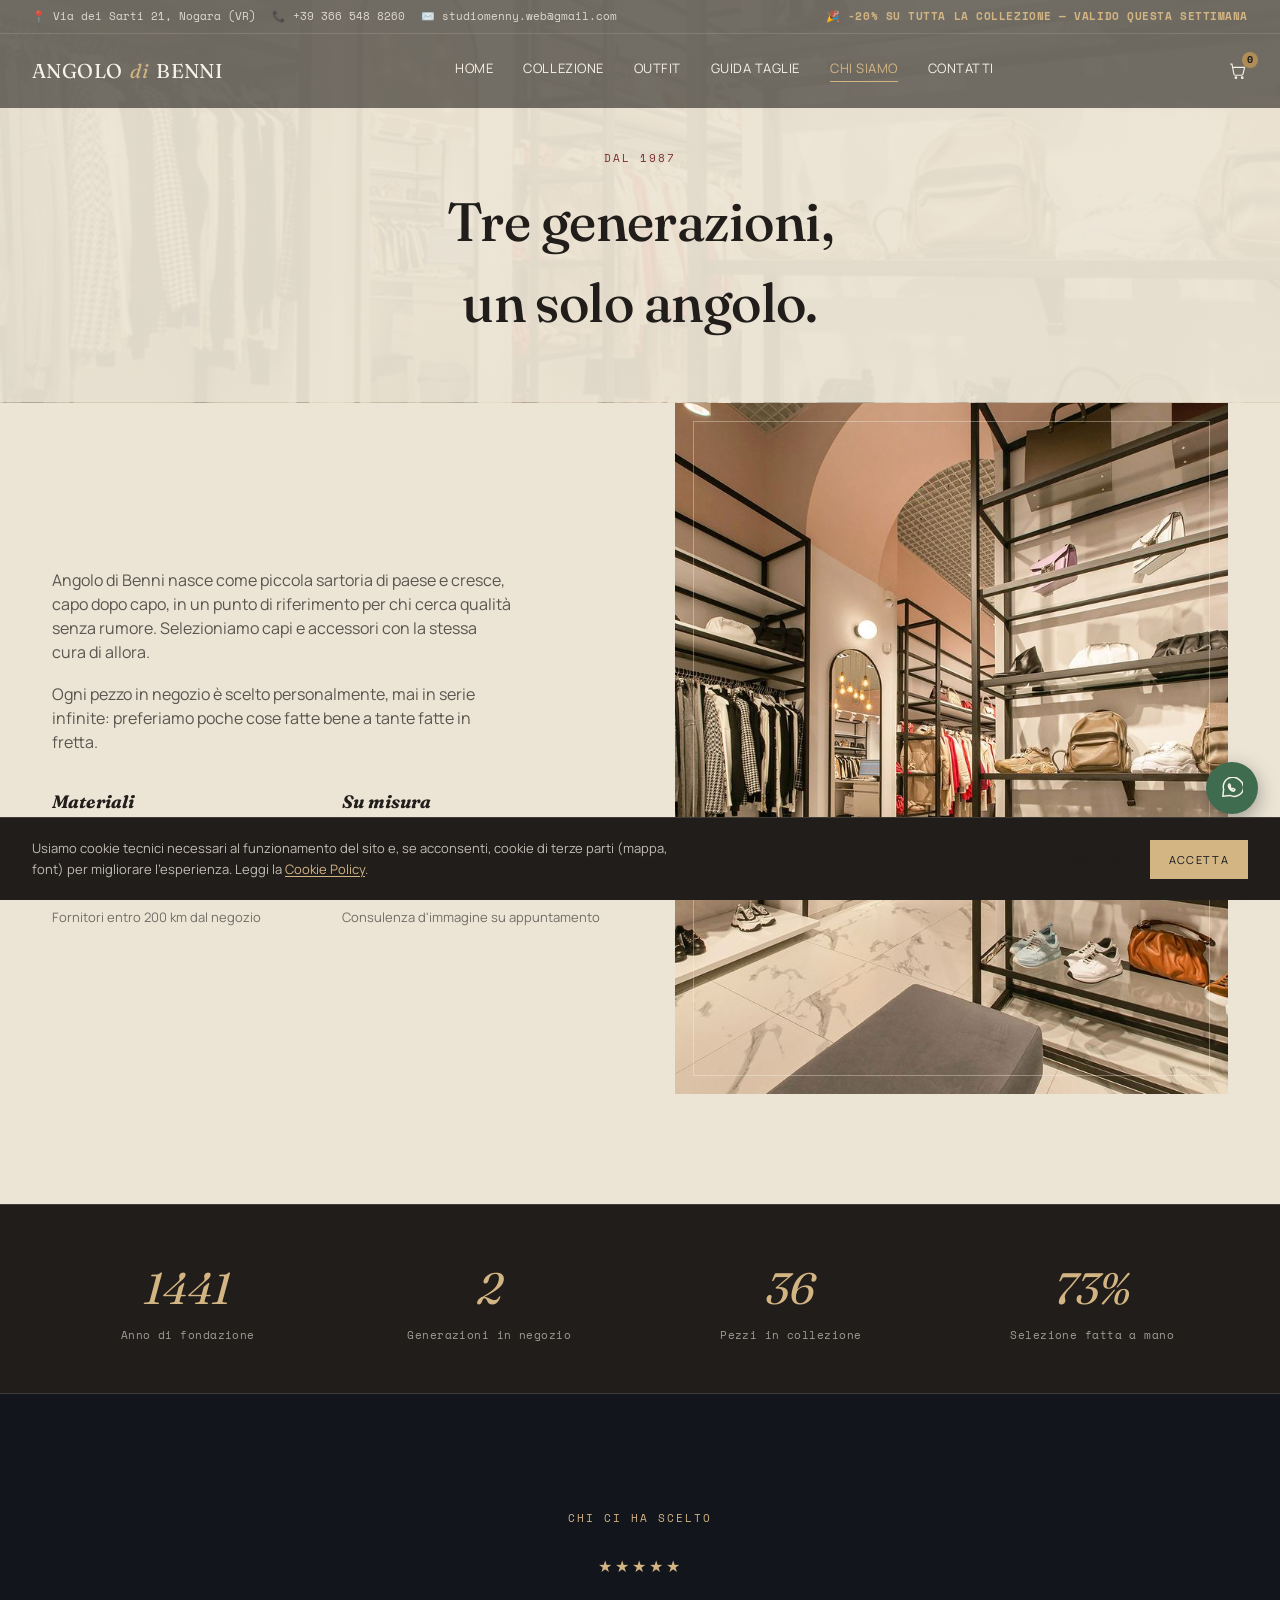
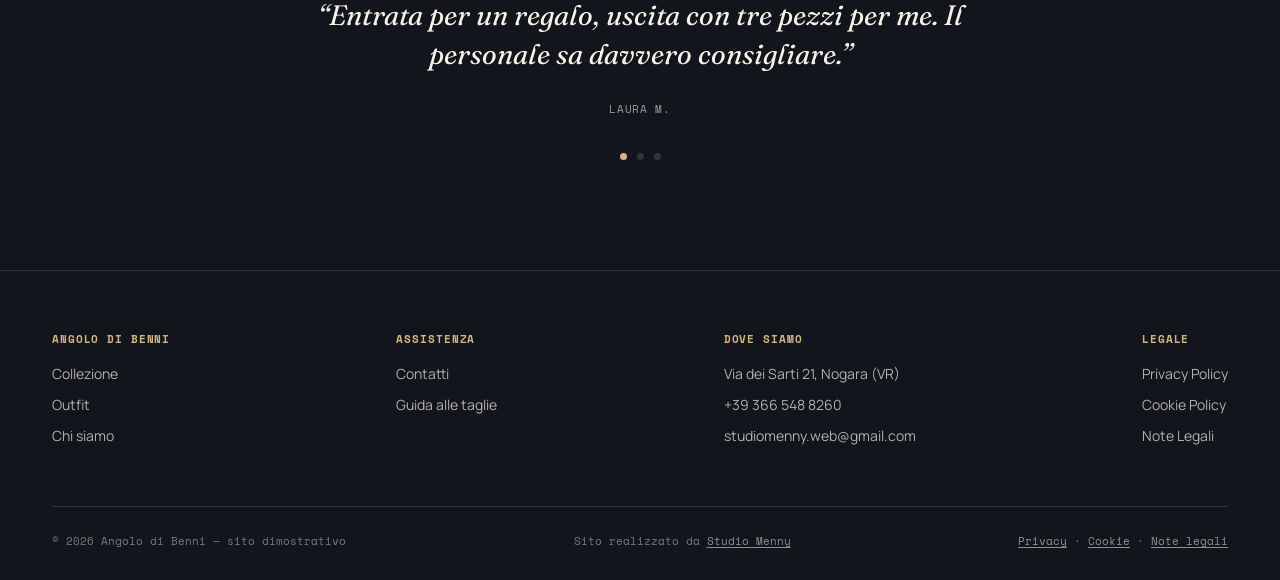
<file: chi-siamo.html>
<!DOCTYPE html>
<html lang="it">
<head>
<meta charset="UTF-8">
<meta name="viewport" content="width=device-width, initial-scale=1.0">
<title>Chi Siamo — Angolo di Benni</title>
<meta name="description" content="La storia di Angolo di Benni: tre generazioni di boutique a Nogara (VR). Materiali, valori e le recensioni di chi ci ha scelto.">
<link rel="icon" type="image/svg+xml" href="data:image/svg+xml,%3Csvg xmlns='http://www.w3.org/2000/svg' viewBox='0 0 100 100'%3E%3Ccircle cx='50' cy='50' r='50' fill='%2312151c'/%3E%3Ctext x='50' y='69' font-family='Georgia, serif' font-size='60' font-style='italic' fill='%23d3b483' text-anchor='middle'%3EB%3C/text%3E%3C/svg%3E">
<meta property="og:type" content="website">
<meta property="og:site_name" content="Angolo di Benni">
<meta property="og:title" content="Chi Siamo — Angolo di Benni">
<meta property="og:description" content="La storia di Angolo di Benni: tre generazioni di boutique a Nogara (VR). Materiali, valori e le recensioni di chi ci ha scelto.">
<meta property="og:image" content="https://studiomenny.github.io/ANGOLO-DI-BENNI/images/vestito_bordeaux_.jpg">
<meta property="og:url" content="https://studiomenny.github.io/ANGOLO-DI-BENNI/chi-siamo.html">
<meta name="twitter:card" content="summary_large_image">
<meta name="twitter:title" content="Chi Siamo — Angolo di Benni">
<meta name="twitter:description" content="La storia di Angolo di Benni: tre generazioni di boutique a Nogara (VR). Materiali, valori e le recensioni di chi ci ha scelto.">
<meta name="twitter:image" content="https://studiomenny.github.io/ANGOLO-DI-BENNI/images/vestito_bordeaux_.jpg">
<link rel="preconnect" href="https://fonts.googleapis.com">
<link href="https://fonts.googleapis.com/css2?family=Fraunces:ital,opsz,wght@0,9..144,300;0,9..144,500;0,9..144,600;1,9..144,400&family=Manrope:wght@400;500;600;700&family=Space+Mono:wght@400;700&display=swap" rel="stylesheet">
<link rel="stylesheet" href="style.css">
</head>
<body>
<header id="siteHeader">
  <div class="topbar">
    <div class="topbar-contacts">
      <span>📍 Via dei Sarti 21, Nogara (VR)</span>
      <a href="tel:+393665488260">📞 +39 366 548 8260</a>
      <a href="mailto:studiomenny.web@gmail.com">✉️ studiomenny.web@gmail.com</a>
    </div>
    <div class="topbar-promo" id="topbarPromo"></div>
  </div>
  <div class="header-main">
    <a href="index.html" class="logo">ANGOLO <em>di</em> BENNI</a>
    <nav class="main-nav">
      <a href="index.html">Home</a>
      <a href="collezione.html">Collezione</a>
      <a href="outfit.html">Outfit</a>
      <a href="collezione.html#taglie">Guida taglie</a>
      <a href="chi-siamo.html">Chi Siamo</a>
      <a href="contatti.html">Contatti</a>
    </nav>
    <div class="header-actions">
      <button class="icon-btn" id="cartOpen" aria-label="Apri la tua richiesta">
        <svg viewBox="0 0 24 24"><path d="M3 4h2l2.4 12.4a2 2 0 0 0 2 1.6h7.6a2 2 0 0 0 2-1.6L21 8H6"/><circle cx="10" cy="21" r="1"/><circle cx="18" cy="21" r="1"/></svg>
        <span class="cart-count" id="cartCount">0</span>
      </button>
      <button class="burger" id="burgerBtn" aria-label="Apri menu"><span></span><span></span><span></span></button>
    </div>
  </div>
</header>

<div class="mobile-nav" id="mobileNav">
  <div class="mobile-close" id="mobileClose">&times;</div>
  <a href="index.html">Home</a>
  <a href="collezione.html">Collezione</a>
  <a href="outfit.html">Outfit</a>
  <a href="collezione.html#taglie">Guida taglie</a>
  <a href="chi-siamo.html">Chi Siamo</a>
  <a href="contatti.html">Contatti</a>
</div>

<div class="page-head light ph-storia">
  <div class="wrap">
    <span class="eyebrow">Dal 1987</span>
    <h1>Tre generazioni,<br>un solo angolo.</h1>
  </div>
</div>

<section class="light" style="padding-top:0;">
  <div class="wrap story">
    <div class="reveal">
      <p>Angolo di Benni nasce come piccola sartoria di paese e cresce, capo dopo capo, in un punto di riferimento per chi cerca qualità senza rumore. Selezioniamo capi e accessori con la stessa cura di allora.</p>
      <p>Ogni pezzo in negozio è scelto personalmente, mai in serie infinite: preferiamo poche cose fatte bene a tante fatte in fretta.</p>
      <div class="values">
        <div class="value"><b>Materiali</b><span>Pelle, lana e tessuti selezionati</span></div>
        <div class="value"><b>Su misura</b><span>Ritocchi e aggiustamenti inclusi</span></div>
        <div class="value"><b>Filiera corta</b><span>Fornitori entro 200 km dal negozio</span></div>
        <div class="value"><b>Servizio</b><span>Consulenza d'immagine su appuntamento</span></div>
      </div>
    </div>
    <div class="story-visual reveal"><img src="images/Fashionista.jpg" alt="L'interno del negozio Angolo di Benni"></div>
  </div>
</section>

<div class="stats-strip">
  <div class="wrap">
    <div class="stat-item reveal"><span class="stat-num" data-count="1987" data-format="year">0</span><span class="stat-label">Anno di fondazione</span></div>
    <div class="stat-item reveal"><span class="stat-num" data-count="3">0</span><span class="stat-label">Generazioni in negozio</span></div>
    <div class="stat-item reveal"><span class="stat-num" data-count="49">0</span><span class="stat-label">Pezzi in collezione</span></div>
    <div class="stat-item reveal"><span class="stat-num" data-count="100" data-suffix="%">0</span><span class="stat-label">Selezione fatta a mano</span></div>
  </div>
</div>

<section>
  <div class="wrap reviews reveal">
    <span class="eyebrow">Chi ci ha scelto</span>
    <div id="reviewSlides" style="margin-top:26px;"></div>
    <div class="review-dots" id="reviewDots"></div>
  </div>
</section>
<footer>
  <div class="wrap">
    <div class="foot-top">
      <div class="foot-col">
        <h4>Angolo di Benni</h4>
        <a href="collezione.html">Collezione</a>
        <a href="outfit.html">Outfit</a>
        <a href="chi-siamo.html">Chi siamo</a>
      </div>
      <div class="foot-col">
        <h4>Assistenza</h4>
        <a href="contatti.html">Contatti</a>
        <a href="collezione.html#taglie">Guida alle taglie</a>
      </div>
      <div class="foot-col">
        <h4>Dove siamo</h4>
        <span>Via dei Sarti 21, Nogara (VR)</span>
        <span>+39 366 548 8260</span>
        <span>studiomenny.web@gmail.com</span>
      </div>
      <div class="foot-col">
        <h4>Legale</h4>
        <a href="privacy.html">Privacy Policy</a>
        <a href="cookie.html">Cookie Policy</a>
        <a href="note-legali.html">Note Legali</a>
      </div>
    </div>
    <div class="foot-bottom">
      <span>&copy; 2026 Angolo di Benni — sito dimostrativo</span>
      <span class="made-by">Sito realizzato da <a href="https://www.studiomenny.it/" target="_blank" rel="noopener">Studio Menny</a></span>
      <span class="foot-legal-links"><a href="privacy.html">Privacy</a> &middot; <a href="cookie.html">Cookie</a> &middot; <a href="note-legali.html">Note legali</a></span>
    </div>
  </div>
</footer>
<div class="float-contact">
  <button class="float-btn top-btn" id="backToTop" aria-label="Torna su">
    <span class="float-tip">Torna su</span>
    <svg viewBox="0 0 24 24"><path d="M12 19V5"/><path d="M5 12l7-7 7 7"/></svg>
  </button>
  <a class="float-btn wa" id="waFloat" href="#" target="_blank" rel="noopener" aria-label="WhatsApp">
    <span class="float-tip">Scrivici su WhatsApp</span>
    <svg viewBox="0 0 24 24"><path d="M20.5 3.5a10.4 10.4 0 0 0-17.6 10L2 21l7.7-.9a10.4 10.4 0 0 0 15-9.3 10.3 10.3 0 0 0-4.2-7.3z"/><path d="M8 9.5c.3 3 3 5.7 6 6l1.2-1.5c.2-.2.1-.5-.1-.6l-2-1c-.2-.1-.4 0-.5.2l-.4.6c-1.1-.6-2-1.5-2.6-2.6l.6-.4c.2-.1.3-.3.2-.5l-1-2c-.1-.2-.4-.3-.6-.1z"/></svg>
  </a>
  <a class="float-btn call" href="tel:+393665488260" aria-label="Chiama">
    <span class="float-tip">Chiama il negozio</span>
    <svg viewBox="0 0 24 24"><path d="M22 16.9v3a2 2 0 0 1-2.2 2 19.8 19.8 0 0 1-8.6-3 19.5 19.5 0 0 1-6-6 19.8 19.8 0 0 1-3-8.7A2 2 0 0 1 4.1 2h3a2 2 0 0 1 2 1.7c.1 1 .3 2 .6 2.9a2 2 0 0 1-.5 2.1L8 9.9a16 16 0 0 0 6 6l1.2-1.2a2 2 0 0 1 2.1-.5c.9.3 1.9.5 2.9.6a2 2 0 0 1 1.8 2.1z"/></svg>
  </a>
</div>
<div class="overlay" id="overlay"></div>
<aside class="cart-drawer" id="cartDrawer">
  <div class="cart-head">
    <h3>La tua richiesta</h3>
    <button id="cartClose" style="font-family:var(--display); font-size:24px;">&times;</button>
  </div>
  <div class="cart-note">
    Qui non si compra online: raccogli i pezzi che ti interessano con la taglia, poi invia la richiesta via email o WhatsApp. Ti risponderemo dicendoti se sono disponibili e quando puoi passare in negozio per vederli, provarli e pagarli.
  </div>
  <div class="cart-items" id="cartItems"><p class="cart-empty">Non hai ancora scelto nessun pezzo.</p></div>
  <div class="field" style="margin-top:20px;"><label>Il tuo nome</label><input type="text" id="rName"></div>
  <div class="send-row">
    <a class="btn btn-wa" id="sendWa" href="#">Invia richiesta su WhatsApp</a>
    <a class="btn btn-ghost-dark" id="sendMail" href="#">Invia richiesta via email</a>
  </div>
</aside>
<div class="toast" id="toast"></div>
<div class="cookie-banner" id="cookieBanner">
  <div class="cookie-text">
    Usiamo cookie tecnici necessari al funzionamento del sito e, se acconsenti, cookie di terze parti (mappa, font) per migliorare l'esperienza. Leggi la <a href="cookie.html">Cookie Policy</a>.
  </div>
  <div class="cookie-actions">
    <button class="btn btn-ghost-dark btn-sm" id="cookieDecline">Rifiuta</button>
    <button class="btn btn-solid btn-sm" id="cookieAccept">Accetta</button>
  </div>
</div>
<script src="script.js"></script>
</body>
</html>
</file>
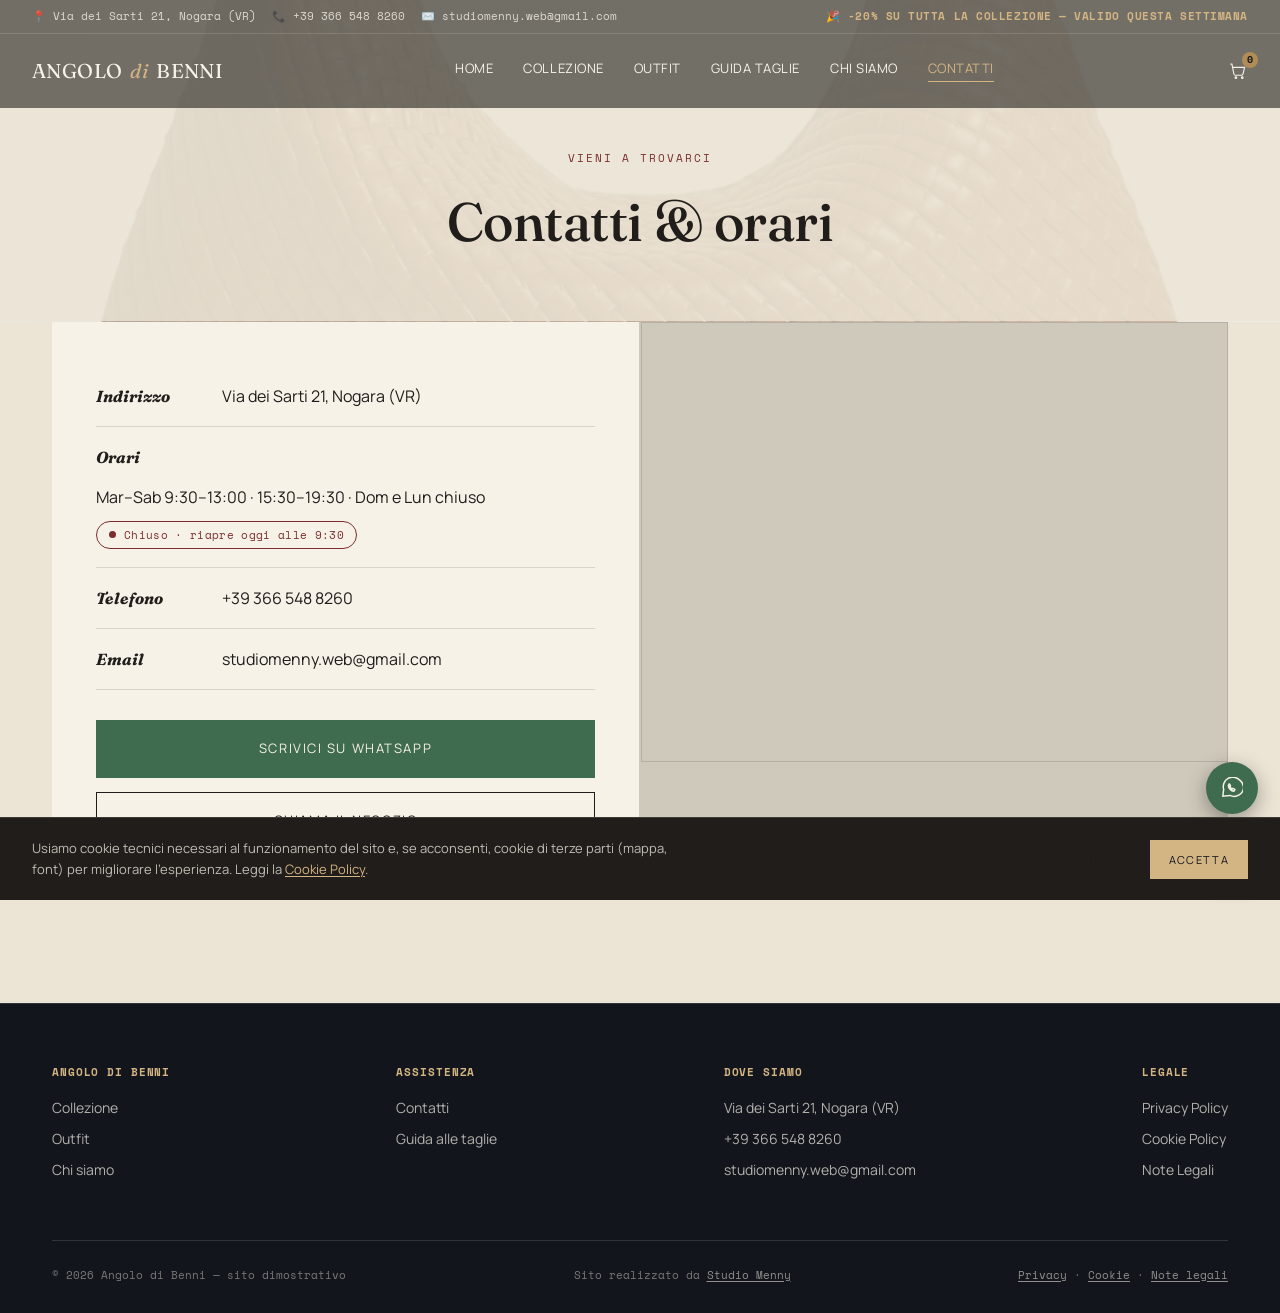
<file: contatti.html>
<!DOCTYPE html>
<html lang="it">
<head>
<meta charset="UTF-8">
<meta name="viewport" content="width=device-width, initial-scale=1.0">
<title>Contatti — Angolo di Benni</title>
<meta name="description" content="Contatti, orari e indirizzo di Angolo di Benni: Via dei Sarti 21, Nogara (VR). Scrivici su WhatsApp o chiama il negozio.">
<link rel="icon" type="image/svg+xml" href="data:image/svg+xml,%3Csvg xmlns='http://www.w3.org/2000/svg' viewBox='0 0 100 100'%3E%3Ccircle cx='50' cy='50' r='50' fill='%2312151c'/%3E%3Ctext x='50' y='69' font-family='Georgia, serif' font-size='60' font-style='italic' fill='%23d3b483' text-anchor='middle'%3EB%3C/text%3E%3C/svg%3E">
<meta property="og:type" content="website">
<meta property="og:site_name" content="Angolo di Benni">
<meta property="og:title" content="Contatti — Angolo di Benni">
<meta property="og:description" content="Contatti, orari e indirizzo di Angolo di Benni: Via dei Sarti 21, Nogara (VR). Scrivici su WhatsApp o chiama il negozio.">
<meta property="og:image" content="https://studiomenny.github.io/ANGOLO-DI-BENNI/images/vestito_bordeaux_.jpg">
<meta property="og:url" content="https://studiomenny.github.io/ANGOLO-DI-BENNI/contatti.html">
<meta name="twitter:card" content="summary_large_image">
<meta name="twitter:title" content="Contatti — Angolo di Benni">
<meta name="twitter:description" content="Contatti, orari e indirizzo di Angolo di Benni: Via dei Sarti 21, Nogara (VR). Scrivici su WhatsApp o chiama il negozio.">
<meta name="twitter:image" content="https://studiomenny.github.io/ANGOLO-DI-BENNI/images/vestito_bordeaux_.jpg">
<link rel="preconnect" href="https://fonts.googleapis.com">
<link href="https://fonts.googleapis.com/css2?family=Fraunces:ital,opsz,wght@0,9..144,300;0,9..144,500;0,9..144,600;1,9..144,400&family=Manrope:wght@400;500;600;700&family=Space+Mono:wght@400;700&display=swap" rel="stylesheet">
<link rel="stylesheet" href="style.css">
</head>
<body>
<header id="siteHeader">
  <div class="topbar">
    <div class="topbar-contacts">
      <span>📍 Via dei Sarti 21, Nogara (VR)</span>
      <a href="tel:+393665488260">📞 +39 366 548 8260</a>
      <a href="mailto:studiomenny.web@gmail.com">✉️ studiomenny.web@gmail.com</a>
    </div>
    <div class="topbar-promo" id="topbarPromo"></div>
  </div>
  <div class="header-main">
    <a href="index.html" class="logo">ANGOLO <em>di</em> BENNI</a>
    <nav class="main-nav">
      <a href="index.html">Home</a>
      <a href="collezione.html">Collezione</a>
      <a href="outfit.html">Outfit</a>
      <a href="collezione.html#taglie">Guida taglie</a>
      <a href="chi-siamo.html">Chi Siamo</a>
      <a href="contatti.html">Contatti</a>
    </nav>
    <div class="header-actions">
      <button class="icon-btn" id="cartOpen" aria-label="Apri la tua richiesta">
        <svg viewBox="0 0 24 24"><path d="M3 4h2l2.4 12.4a2 2 0 0 0 2 1.6h7.6a2 2 0 0 0 2-1.6L21 8H6"/><circle cx="10" cy="21" r="1"/><circle cx="18" cy="21" r="1"/></svg>
        <span class="cart-count" id="cartCount">0</span>
      </button>
      <button class="burger" id="burgerBtn" aria-label="Apri menu"><span></span><span></span><span></span></button>
    </div>
  </div>
</header>

<div class="mobile-nav" id="mobileNav">
  <div class="mobile-close" id="mobileClose">&times;</div>
  <a href="index.html">Home</a>
  <a href="collezione.html">Collezione</a>
  <a href="outfit.html">Outfit</a>
  <a href="collezione.html#taglie">Guida taglie</a>
  <a href="chi-siamo.html">Chi Siamo</a>
  <a href="contatti.html">Contatti</a>
</div>

<div class="page-head light ph-contatti">
  <div class="wrap">
    <span class="eyebrow">Vieni a trovarci</span>
    <h1>Contatti &amp; orari</h1>
  </div>
</div>

<section class="light" style="padding-top:0;">
  <div class="wrap">
    <div class="contact-hero-grid">
      <div class="contact-hero-panel reveal">
        <div class="info-row"><b>Indirizzo</b><span>Via dei Sarti 21, Nogara (VR)</span></div>
        <div class="info-row"><b>Orari</b><span>Mar–Sab 9:30–13:00 &middot; 15:30–19:30 &middot; Dom e Lun chiuso<br><span class="open-status" data-open-status></span></span></div>
        <div class="info-row"><b>Telefono</b><span>+39 366 548 8260</span></div>
        <div class="info-row"><b>Email</b><span>studiomenny.web@gmail.com</span></div>
        <div class="contact-big-cta">
          <a class="btn btn-wa wa-link" href="#" target="_blank" rel="noopener">Scrivici su WhatsApp</a>
          <a class="btn btn-ghost-dark" href="tel:+393665488260">Chiama il negozio</a>
        </div>
      </div>
      <iframe class="map-frame reveal" loading="lazy" referrerpolicy="no-referrer-when-downgrade"
        src="https://www.google.com/maps?q=Nogara,+VR&output=embed"></iframe>
    </div>
  </div>
</section>
<footer>
  <div class="wrap">
    <div class="foot-top">
      <div class="foot-col">
        <h4>Angolo di Benni</h4>
        <a href="collezione.html">Collezione</a>
        <a href="outfit.html">Outfit</a>
        <a href="chi-siamo.html">Chi siamo</a>
      </div>
      <div class="foot-col">
        <h4>Assistenza</h4>
        <a href="contatti.html">Contatti</a>
        <a href="collezione.html#taglie">Guida alle taglie</a>
      </div>
      <div class="foot-col">
        <h4>Dove siamo</h4>
        <span>Via dei Sarti 21, Nogara (VR)</span>
        <span>+39 366 548 8260</span>
        <span>studiomenny.web@gmail.com</span>
      </div>
      <div class="foot-col">
        <h4>Legale</h4>
        <a href="privacy.html">Privacy Policy</a>
        <a href="cookie.html">Cookie Policy</a>
        <a href="note-legali.html">Note Legali</a>
      </div>
    </div>
    <div class="foot-bottom">
      <span>&copy; 2026 Angolo di Benni — sito dimostrativo</span>
      <span class="made-by">Sito realizzato da <a href="https://www.studiomenny.it/" target="_blank" rel="noopener">Studio Menny</a></span>
      <span class="foot-legal-links"><a href="privacy.html">Privacy</a> &middot; <a href="cookie.html">Cookie</a> &middot; <a href="note-legali.html">Note legali</a></span>
    </div>
  </div>
</footer>
<div class="float-contact">
  <button class="float-btn top-btn" id="backToTop" aria-label="Torna su">
    <span class="float-tip">Torna su</span>
    <svg viewBox="0 0 24 24"><path d="M12 19V5"/><path d="M5 12l7-7 7 7"/></svg>
  </button>
  <a class="float-btn wa" id="waFloat" href="#" target="_blank" rel="noopener" aria-label="WhatsApp">
    <span class="float-tip">Scrivici su WhatsApp</span>
    <svg viewBox="0 0 24 24"><path d="M20.5 3.5a10.4 10.4 0 0 0-17.6 10L2 21l7.7-.9a10.4 10.4 0 0 0 15-9.3 10.3 10.3 0 0 0-4.2-7.3z"/><path d="M8 9.5c.3 3 3 5.7 6 6l1.2-1.5c.2-.2.1-.5-.1-.6l-2-1c-.2-.1-.4 0-.5.2l-.4.6c-1.1-.6-2-1.5-2.6-2.6l.6-.4c.2-.1.3-.3.2-.5l-1-2c-.1-.2-.4-.3-.6-.1z"/></svg>
  </a>
  <a class="float-btn call" href="tel:+393665488260" aria-label="Chiama">
    <span class="float-tip">Chiama il negozio</span>
    <svg viewBox="0 0 24 24"><path d="M22 16.9v3a2 2 0 0 1-2.2 2 19.8 19.8 0 0 1-8.6-3 19.5 19.5 0 0 1-6-6 19.8 19.8 0 0 1-3-8.7A2 2 0 0 1 4.1 2h3a2 2 0 0 1 2 1.7c.1 1 .3 2 .6 2.9a2 2 0 0 1-.5 2.1L8 9.9a16 16 0 0 0 6 6l1.2-1.2a2 2 0 0 1 2.1-.5c.9.3 1.9.5 2.9.6a2 2 0 0 1 1.8 2.1z"/></svg>
  </a>
</div>
<div class="overlay" id="overlay"></div>
<aside class="cart-drawer" id="cartDrawer">
  <div class="cart-head">
    <h3>La tua richiesta</h3>
    <button id="cartClose" style="font-family:var(--display); font-size:24px;">&times;</button>
  </div>
  <div class="cart-note">
    Qui non si compra online: raccogli i pezzi che ti interessano con la taglia, poi invia la richiesta via email o WhatsApp. Ti risponderemo dicendoti se sono disponibili e quando puoi passare in negozio per vederli, provarli e pagarli.
  </div>
  <div class="cart-items" id="cartItems"><p class="cart-empty">Non hai ancora scelto nessun pezzo.</p></div>
  <div class="field" style="margin-top:20px;"><label>Il tuo nome</label><input type="text" id="rName"></div>
  <div class="send-row">
    <a class="btn btn-wa" id="sendWa" href="#">Invia richiesta su WhatsApp</a>
    <a class="btn btn-ghost-dark" id="sendMail" href="#">Invia richiesta via email</a>
  </div>
</aside>
<div class="toast" id="toast"></div>
<div class="cookie-banner" id="cookieBanner">
  <div class="cookie-text">
    Usiamo cookie tecnici necessari al funzionamento del sito e, se acconsenti, cookie di terze parti (mappa, font) per migliorare l'esperienza. Leggi la <a href="cookie.html">Cookie Policy</a>.
  </div>
  <div class="cookie-actions">
    <button class="btn btn-ghost-dark btn-sm" id="cookieDecline">Rifiuta</button>
    <button class="btn btn-solid btn-sm" id="cookieAccept">Accetta</button>
  </div>
</div>
<script src="script.js"></script>
</body>
</html>
</file>
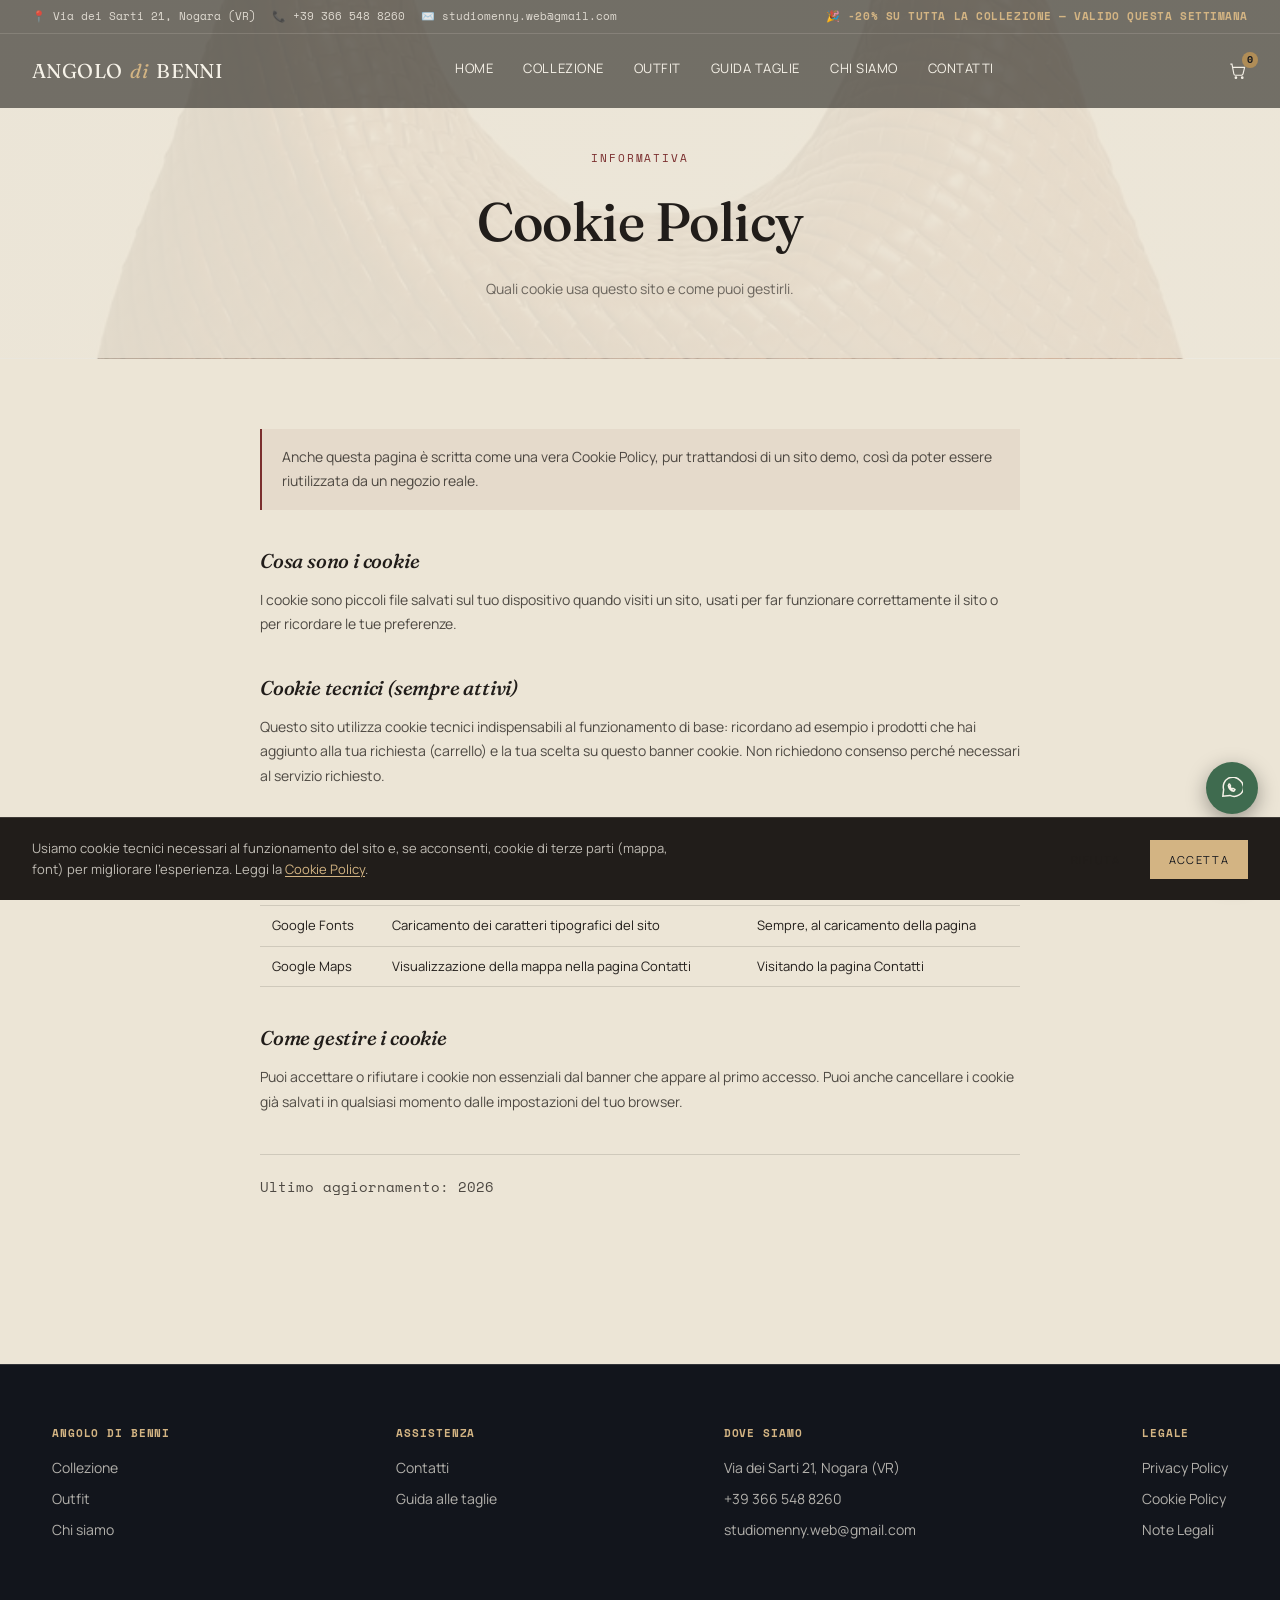
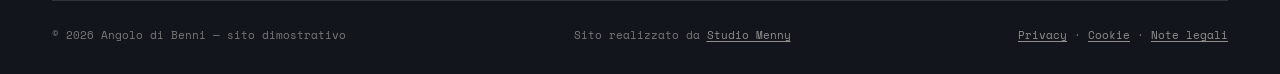
<file: cookie.html>
<!DOCTYPE html>
<html lang="it">
<head>
<meta charset="UTF-8">
<meta name="viewport" content="width=device-width, initial-scale=1.0">
<title>Cookie Policy — Angolo di Benni</title>
<meta name="description" content="Cookie Policy di Angolo di Benni: quali cookie usiamo e come gestirli.">
<link rel="icon" type="image/svg+xml" href="data:image/svg+xml,%3Csvg xmlns='http://www.w3.org/2000/svg' viewBox='0 0 100 100'%3E%3Ccircle cx='50' cy='50' r='50' fill='%2312151c'/%3E%3Ctext x='50' y='69' font-family='Georgia, serif' font-size='60' font-style='italic' fill='%23d3b483' text-anchor='middle'%3EB%3C/text%3E%3C/svg%3E">
<meta property="og:type" content="website">
<meta property="og:site_name" content="Angolo di Benni">
<meta property="og:title" content="Cookie Policy — Angolo di Benni">
<meta property="og:description" content="Cookie Policy di Angolo di Benni: quali cookie usiamo e come gestirli.">
<meta property="og:image" content="https://studiomenny.github.io/ANGOLO-DI-BENNI/images/vestito_bordeaux_.jpg">
<meta property="og:url" content="https://studiomenny.github.io/ANGOLO-DI-BENNI/cookie.html">
<meta name="twitter:card" content="summary_large_image">
<meta name="twitter:title" content="Cookie Policy — Angolo di Benni">
<meta name="twitter:description" content="Cookie Policy di Angolo di Benni: quali cookie usiamo e come gestirli.">
<meta name="twitter:image" content="https://studiomenny.github.io/ANGOLO-DI-BENNI/images/vestito_bordeaux_.jpg">
<link rel="preconnect" href="https://fonts.googleapis.com">
<link href="https://fonts.googleapis.com/css2?family=Fraunces:ital,opsz,wght@0,9..144,300;0,9..144,500;0,9..144,600;1,9..144,400&family=Manrope:wght@400;500;600;700&family=Space+Mono:wght@400;700&display=swap" rel="stylesheet">
<link rel="stylesheet" href="style.css">
</head>
<body>
<header id="siteHeader">
  <div class="topbar">
    <div class="topbar-contacts">
      <span>📍 Via dei Sarti 21, Nogara (VR)</span>
      <a href="tel:+393665488260">📞 +39 366 548 8260</a>
      <a href="mailto:studiomenny.web@gmail.com">✉️ studiomenny.web@gmail.com</a>
    </div>
    <div class="topbar-promo" id="topbarPromo"></div>
  </div>
  <div class="header-main">
    <a href="index.html" class="logo">ANGOLO <em>di</em> BENNI</a>
    <nav class="main-nav">
      <a href="index.html">Home</a>
      <a href="collezione.html">Collezione</a>
      <a href="outfit.html">Outfit</a>
      <a href="collezione.html#taglie">Guida taglie</a>
      <a href="chi-siamo.html">Chi Siamo</a>
      <a href="contatti.html">Contatti</a>
    </nav>
    <div class="header-actions">
      <button class="icon-btn" id="cartOpen" aria-label="Apri la tua richiesta">
        <svg viewBox="0 0 24 24"><path d="M3 4h2l2.4 12.4a2 2 0 0 0 2 1.6h7.6a2 2 0 0 0 2-1.6L21 8H6"/><circle cx="10" cy="21" r="1"/><circle cx="18" cy="21" r="1"/></svg>
        <span class="cart-count" id="cartCount">0</span>
      </button>
      <button class="burger" id="burgerBtn" aria-label="Apri menu"><span></span><span></span><span></span></button>
    </div>
  </div>
</header>

<div class="mobile-nav" id="mobileNav">
  <div class="mobile-close" id="mobileClose">&times;</div>
  <a href="index.html">Home</a>
  <a href="collezione.html">Collezione</a>
  <a href="outfit.html">Outfit</a>
  <a href="collezione.html#taglie">Guida taglie</a>
  <a href="chi-siamo.html">Chi Siamo</a>
  <a href="contatti.html">Contatti</a>
</div>

<div class="page-head light ph-contatti">
  <div class="wrap">
    <span class="eyebrow">Informativa</span>
    <h1>Cookie Policy</h1>
    <p>Quali cookie usa questo sito e come puoi gestirli.</p>
  </div>
</div>

<section class="light legal-page" style="padding-top:0;">
  <div class="wrap legal-content reveal">
    <p class="legal-note">Anche questa pagina è scritta come una vera Cookie Policy, pur trattandosi di un sito demo, così da poter essere riutilizzata da un negozio reale.</p>

    <h2>Cosa sono i cookie</h2>
    <p>I cookie sono piccoli file salvati sul tuo dispositivo quando visiti un sito, usati per far funzionare correttamente il sito o per ricordare le tue preferenze.</p>

    <h2>Cookie tecnici (sempre attivi)</h2>
    <p>Questo sito utilizza cookie tecnici indispensabili al funzionamento di base: ricordano ad esempio i prodotti che hai aggiunto alla tua richiesta (carrello) e la tua scelta su questo banner cookie. Non richiedono consenso perché necessari al servizio richiesto.</p>

    <h2>Cookie di terze parti</h2>
    <table class="legal-table">
      <thead><tr><th>Servizio</th><th>Finalità</th><th>Attivato quando</th></tr></thead>
      <tbody>
        <tr><td>Google Fonts</td><td>Caricamento dei caratteri tipografici del sito</td><td>Sempre, al caricamento della pagina</td></tr>
        <tr><td>Google Maps</td><td>Visualizzazione della mappa nella pagina Contatti</td><td>Visitando la pagina Contatti</td></tr>
      </tbody>
    </table>

    <h2>Come gestire i cookie</h2>
    <p>Puoi accettare o rifiutare i cookie non essenziali dal banner che appare al primo accesso. Puoi anche cancellare i cookie già salvati in qualsiasi momento dalle impostazioni del tuo browser.</p>

    <p class="legal-updated">Ultimo aggiornamento: 2026</p>
  </div>
</section>
<footer>
  <div class="wrap">
    <div class="foot-top">
      <div class="foot-col">
        <h4>Angolo di Benni</h4>
        <a href="collezione.html">Collezione</a>
        <a href="outfit.html">Outfit</a>
        <a href="chi-siamo.html">Chi siamo</a>
      </div>
      <div class="foot-col">
        <h4>Assistenza</h4>
        <a href="contatti.html">Contatti</a>
        <a href="collezione.html#taglie">Guida alle taglie</a>
      </div>
      <div class="foot-col">
        <h4>Dove siamo</h4>
        <span>Via dei Sarti 21, Nogara (VR)</span>
        <span>+39 366 548 8260</span>
        <span>studiomenny.web@gmail.com</span>
      </div>
      <div class="foot-col">
        <h4>Legale</h4>
        <a href="privacy.html">Privacy Policy</a>
        <a href="cookie.html">Cookie Policy</a>
        <a href="note-legali.html">Note Legali</a>
      </div>
    </div>
    <div class="foot-bottom">
      <span>&copy; 2026 Angolo di Benni — sito dimostrativo</span>
      <span class="made-by">Sito realizzato da <a href="https://www.studiomenny.it/" target="_blank" rel="noopener">Studio Menny</a></span>
      <span class="foot-legal-links"><a href="privacy.html">Privacy</a> &middot; <a href="cookie.html">Cookie</a> &middot; <a href="note-legali.html">Note legali</a></span>
    </div>
  </div>
</footer>
<div class="float-contact">
  <button class="float-btn top-btn" id="backToTop" aria-label="Torna su">
    <span class="float-tip">Torna su</span>
    <svg viewBox="0 0 24 24"><path d="M12 19V5"/><path d="M5 12l7-7 7 7"/></svg>
  </button>
  <a class="float-btn wa" id="waFloat" href="#" target="_blank" rel="noopener" aria-label="WhatsApp">
    <span class="float-tip">Scrivici su WhatsApp</span>
    <svg viewBox="0 0 24 24"><path d="M20.5 3.5a10.4 10.4 0 0 0-17.6 10L2 21l7.7-.9a10.4 10.4 0 0 0 15-9.3 10.3 10.3 0 0 0-4.2-7.3z"/><path d="M8 9.5c.3 3 3 5.7 6 6l1.2-1.5c.2-.2.1-.5-.1-.6l-2-1c-.2-.1-.4 0-.5.2l-.4.6c-1.1-.6-2-1.5-2.6-2.6l.6-.4c.2-.1.3-.3.2-.5l-1-2c-.1-.2-.4-.3-.6-.1z"/></svg>
  </a>
  <a class="float-btn call" href="tel:+393665488260" aria-label="Chiama">
    <span class="float-tip">Chiama il negozio</span>
    <svg viewBox="0 0 24 24"><path d="M22 16.9v3a2 2 0 0 1-2.2 2 19.8 19.8 0 0 1-8.6-3 19.5 19.5 0 0 1-6-6 19.8 19.8 0 0 1-3-8.7A2 2 0 0 1 4.1 2h3a2 2 0 0 1 2 1.7c.1 1 .3 2 .6 2.9a2 2 0 0 1-.5 2.1L8 9.9a16 16 0 0 0 6 6l1.2-1.2a2 2 0 0 1 2.1-.5c.9.3 1.9.5 2.9.6a2 2 0 0 1 1.8 2.1z"/></svg>
  </a>
</div>
<div class="overlay" id="overlay"></div>
<aside class="cart-drawer" id="cartDrawer">
  <div class="cart-head">
    <h3>La tua richiesta</h3>
    <button id="cartClose" style="font-family:var(--display); font-size:24px;">&times;</button>
  </div>
  <div class="cart-note">
    Qui non si compra online: raccogli i pezzi che ti interessano con la taglia, poi invia la richiesta via email o WhatsApp. Ti risponderemo dicendoti se sono disponibili e quando puoi passare in negozio per vederli, provarli e pagarli.
  </div>
  <div class="cart-items" id="cartItems"><p class="cart-empty">Non hai ancora scelto nessun pezzo.</p></div>
  <div class="field" style="margin-top:20px;"><label>Il tuo nome</label><input type="text" id="rName"></div>
  <div class="send-row">
    <a class="btn btn-wa" id="sendWa" href="#">Invia richiesta su WhatsApp</a>
    <a class="btn btn-ghost-dark" id="sendMail" href="#">Invia richiesta via email</a>
  </div>
</aside>
<div class="toast" id="toast"></div>
<div class="cookie-banner" id="cookieBanner">
  <div class="cookie-text">
    Usiamo cookie tecnici necessari al funzionamento del sito e, se acconsenti, cookie di terze parti (mappa, font) per migliorare l'esperienza. Leggi la <a href="cookie.html">Cookie Policy</a>.
  </div>
  <div class="cookie-actions">
    <button class="btn btn-ghost-dark btn-sm" id="cookieDecline">Rifiuta</button>
    <button class="btn btn-solid btn-sm" id="cookieAccept">Accetta</button>
  </div>
</div>
<script src="script.js"></script>
</body>
</html>
</file>
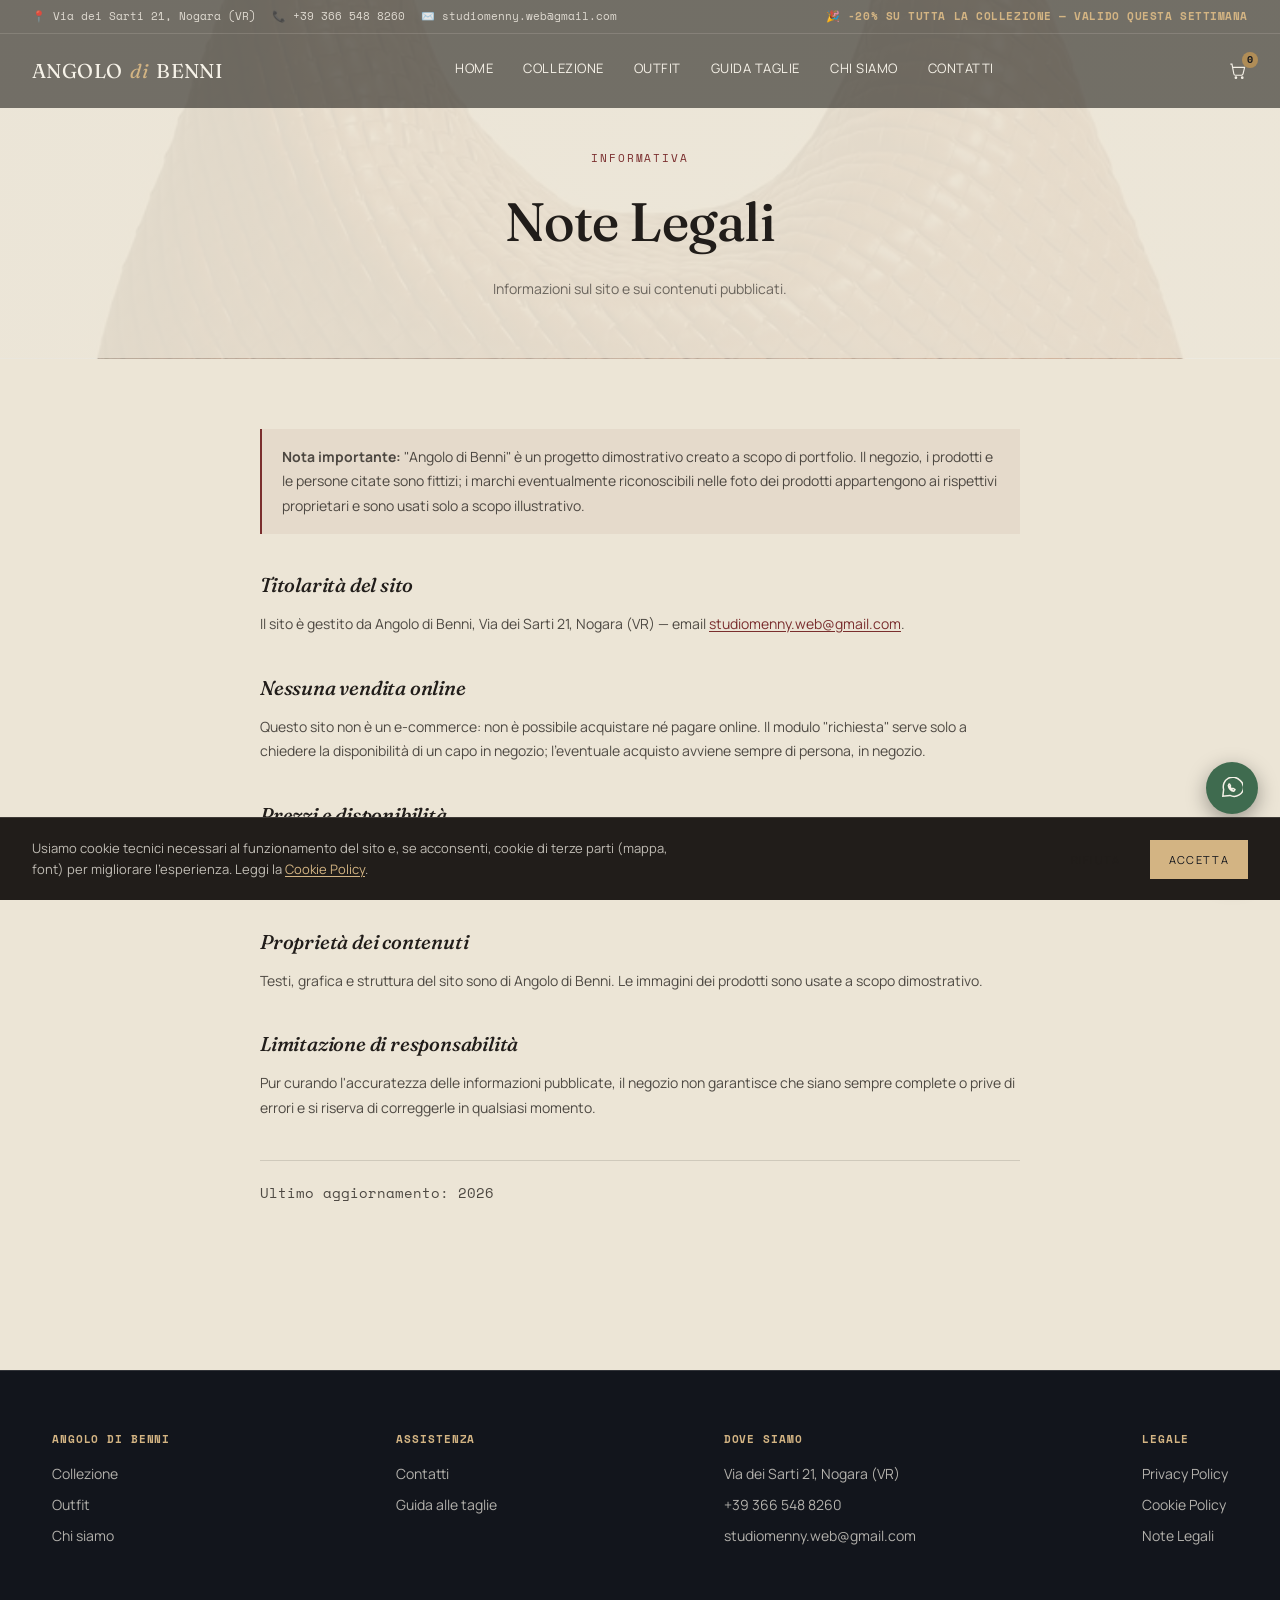
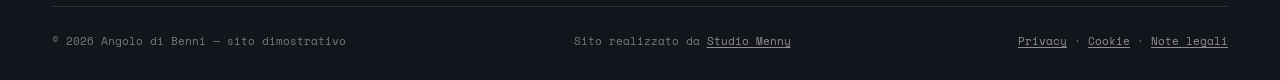
<file: note-legali.html>
<!DOCTYPE html>
<html lang="it">
<head>
<meta charset="UTF-8">
<meta name="viewport" content="width=device-width, initial-scale=1.0">
<title>Note Legali — Angolo di Benni</title>
<meta name="description" content="Note legali di Angolo di Benni: titolarità del sito, prezzi e disponibilità, proprietà dei contenuti.">
<link rel="icon" type="image/svg+xml" href="data:image/svg+xml,%3Csvg xmlns='http://www.w3.org/2000/svg' viewBox='0 0 100 100'%3E%3Ccircle cx='50' cy='50' r='50' fill='%2312151c'/%3E%3Ctext x='50' y='69' font-family='Georgia, serif' font-size='60' font-style='italic' fill='%23d3b483' text-anchor='middle'%3EB%3C/text%3E%3C/svg%3E">
<meta property="og:type" content="website">
<meta property="og:site_name" content="Angolo di Benni">
<meta property="og:title" content="Note Legali — Angolo di Benni">
<meta property="og:description" content="Note legali di Angolo di Benni: titolarità del sito, prezzi e disponibilità, proprietà dei contenuti.">
<meta property="og:image" content="https://studiomenny.github.io/ANGOLO-DI-BENNI/images/vestito_bordeaux_.jpg">
<meta property="og:url" content="https://studiomenny.github.io/ANGOLO-DI-BENNI/note-legali.html">
<meta name="twitter:card" content="summary_large_image">
<meta name="twitter:title" content="Note Legali — Angolo di Benni">
<meta name="twitter:description" content="Note legali di Angolo di Benni: titolarità del sito, prezzi e disponibilità, proprietà dei contenuti.">
<meta name="twitter:image" content="https://studiomenny.github.io/ANGOLO-DI-BENNI/images/vestito_bordeaux_.jpg">
<link rel="preconnect" href="https://fonts.googleapis.com">
<link href="https://fonts.googleapis.com/css2?family=Fraunces:ital,opsz,wght@0,9..144,300;0,9..144,500;0,9..144,600;1,9..144,400&family=Manrope:wght@400;500;600;700&family=Space+Mono:wght@400;700&display=swap" rel="stylesheet">
<link rel="stylesheet" href="style.css">
</head>
<body>
<header id="siteHeader">
  <div class="topbar">
    <div class="topbar-contacts">
      <span>📍 Via dei Sarti 21, Nogara (VR)</span>
      <a href="tel:+393665488260">📞 +39 366 548 8260</a>
      <a href="mailto:studiomenny.web@gmail.com">✉️ studiomenny.web@gmail.com</a>
    </div>
    <div class="topbar-promo" id="topbarPromo"></div>
  </div>
  <div class="header-main">
    <a href="index.html" class="logo">ANGOLO <em>di</em> BENNI</a>
    <nav class="main-nav">
      <a href="index.html">Home</a>
      <a href="collezione.html">Collezione</a>
      <a href="outfit.html">Outfit</a>
      <a href="collezione.html#taglie">Guida taglie</a>
      <a href="chi-siamo.html">Chi Siamo</a>
      <a href="contatti.html">Contatti</a>
    </nav>
    <div class="header-actions">
      <button class="icon-btn" id="cartOpen" aria-label="Apri la tua richiesta">
        <svg viewBox="0 0 24 24"><path d="M3 4h2l2.4 12.4a2 2 0 0 0 2 1.6h7.6a2 2 0 0 0 2-1.6L21 8H6"/><circle cx="10" cy="21" r="1"/><circle cx="18" cy="21" r="1"/></svg>
        <span class="cart-count" id="cartCount">0</span>
      </button>
      <button class="burger" id="burgerBtn" aria-label="Apri menu"><span></span><span></span><span></span></button>
    </div>
  </div>
</header>

<div class="mobile-nav" id="mobileNav">
  <div class="mobile-close" id="mobileClose">&times;</div>
  <a href="index.html">Home</a>
  <a href="collezione.html">Collezione</a>
  <a href="outfit.html">Outfit</a>
  <a href="collezione.html#taglie">Guida taglie</a>
  <a href="chi-siamo.html">Chi Siamo</a>
  <a href="contatti.html">Contatti</a>
</div>

<div class="page-head light ph-contatti">
  <div class="wrap">
    <span class="eyebrow">Informativa</span>
    <h1>Note Legali</h1>
    <p>Informazioni sul sito e sui contenuti pubblicati.</p>
  </div>
</div>

<section class="light legal-page" style="padding-top:0;">
  <div class="wrap legal-content reveal">
    <p class="legal-note"><b>Nota importante:</b> "Angolo di Benni" è un progetto dimostrativo creato a scopo di portfolio. Il negozio, i prodotti e le persone citate sono fittizi; i marchi eventualmente riconoscibili nelle foto dei prodotti appartengono ai rispettivi proprietari e sono usati solo a scopo illustrativo.</p>

    <h2>Titolarità del sito</h2>
    <p>Il sito è gestito da Angolo di Benni, Via dei Sarti 21, Nogara (VR) — email <a href="mailto:studiomenny.web@gmail.com">studiomenny.web@gmail.com</a>.</p>

    <h2>Nessuna vendita online</h2>
    <p>Questo sito non è un e-commerce: non è possibile acquistare né pagare online. Il modulo "richiesta" serve solo a chiedere la disponibilità di un capo in negozio; l'eventuale acquisto avviene sempre di persona, in negozio.</p>

    <h2>Prezzi e disponibilità</h2>
    <p>I prezzi mostrati, incluse eventuali promozioni, sono indicativi e possono variare. La disponibilità dei singoli capi e delle taglie viene confermata dal negozio dopo l'invio della richiesta.</p>

    <h2>Proprietà dei contenuti</h2>
    <p>Testi, grafica e struttura del sito sono di Angolo di Benni. Le immagini dei prodotti sono usate a scopo dimostrativo.</p>

    <h2>Limitazione di responsabilità</h2>
    <p>Pur curando l'accuratezza delle informazioni pubblicate, il negozio non garantisce che siano sempre complete o prive di errori e si riserva di correggerle in qualsiasi momento.</p>

    <p class="legal-updated">Ultimo aggiornamento: 2026</p>
  </div>
</section>
<footer>
  <div class="wrap">
    <div class="foot-top">
      <div class="foot-col">
        <h4>Angolo di Benni</h4>
        <a href="collezione.html">Collezione</a>
        <a href="outfit.html">Outfit</a>
        <a href="chi-siamo.html">Chi siamo</a>
      </div>
      <div class="foot-col">
        <h4>Assistenza</h4>
        <a href="contatti.html">Contatti</a>
        <a href="collezione.html#taglie">Guida alle taglie</a>
      </div>
      <div class="foot-col">
        <h4>Dove siamo</h4>
        <span>Via dei Sarti 21, Nogara (VR)</span>
        <span>+39 366 548 8260</span>
        <span>studiomenny.web@gmail.com</span>
      </div>
      <div class="foot-col">
        <h4>Legale</h4>
        <a href="privacy.html">Privacy Policy</a>
        <a href="cookie.html">Cookie Policy</a>
        <a href="note-legali.html">Note Legali</a>
      </div>
    </div>
    <div class="foot-bottom">
      <span>&copy; 2026 Angolo di Benni — sito dimostrativo</span>
      <span class="made-by">Sito realizzato da <a href="https://www.studiomenny.it/" target="_blank" rel="noopener">Studio Menny</a></span>
      <span class="foot-legal-links"><a href="privacy.html">Privacy</a> &middot; <a href="cookie.html">Cookie</a> &middot; <a href="note-legali.html">Note legali</a></span>
    </div>
  </div>
</footer>
<div class="float-contact">
  <button class="float-btn top-btn" id="backToTop" aria-label="Torna su">
    <span class="float-tip">Torna su</span>
    <svg viewBox="0 0 24 24"><path d="M12 19V5"/><path d="M5 12l7-7 7 7"/></svg>
  </button>
  <a class="float-btn wa" id="waFloat" href="#" target="_blank" rel="noopener" aria-label="WhatsApp">
    <span class="float-tip">Scrivici su WhatsApp</span>
    <svg viewBox="0 0 24 24"><path d="M20.5 3.5a10.4 10.4 0 0 0-17.6 10L2 21l7.7-.9a10.4 10.4 0 0 0 15-9.3 10.3 10.3 0 0 0-4.2-7.3z"/><path d="M8 9.5c.3 3 3 5.7 6 6l1.2-1.5c.2-.2.1-.5-.1-.6l-2-1c-.2-.1-.4 0-.5.2l-.4.6c-1.1-.6-2-1.5-2.6-2.6l.6-.4c.2-.1.3-.3.2-.5l-1-2c-.1-.2-.4-.3-.6-.1z"/></svg>
  </a>
  <a class="float-btn call" href="tel:+393665488260" aria-label="Chiama">
    <span class="float-tip">Chiama il negozio</span>
    <svg viewBox="0 0 24 24"><path d="M22 16.9v3a2 2 0 0 1-2.2 2 19.8 19.8 0 0 1-8.6-3 19.5 19.5 0 0 1-6-6 19.8 19.8 0 0 1-3-8.7A2 2 0 0 1 4.1 2h3a2 2 0 0 1 2 1.7c.1 1 .3 2 .6 2.9a2 2 0 0 1-.5 2.1L8 9.9a16 16 0 0 0 6 6l1.2-1.2a2 2 0 0 1 2.1-.5c.9.3 1.9.5 2.9.6a2 2 0 0 1 1.8 2.1z"/></svg>
  </a>
</div>
<div class="overlay" id="overlay"></div>
<aside class="cart-drawer" id="cartDrawer">
  <div class="cart-head">
    <h3>La tua richiesta</h3>
    <button id="cartClose" style="font-family:var(--display); font-size:24px;">&times;</button>
  </div>
  <div class="cart-note">
    Qui non si compra online: raccogli i pezzi che ti interessano con la taglia, poi invia la richiesta via email o WhatsApp. Ti risponderemo dicendoti se sono disponibili e quando puoi passare in negozio per vederli, provarli e pagarli.
  </div>
  <div class="cart-items" id="cartItems"><p class="cart-empty">Non hai ancora scelto nessun pezzo.</p></div>
  <div class="field" style="margin-top:20px;"><label>Il tuo nome</label><input type="text" id="rName"></div>
  <div class="send-row">
    <a class="btn btn-wa" id="sendWa" href="#">Invia richiesta su WhatsApp</a>
    <a class="btn btn-ghost-dark" id="sendMail" href="#">Invia richiesta via email</a>
  </div>
</aside>
<div class="toast" id="toast"></div>
<div class="cookie-banner" id="cookieBanner">
  <div class="cookie-text">
    Usiamo cookie tecnici necessari al funzionamento del sito e, se acconsenti, cookie di terze parti (mappa, font) per migliorare l'esperienza. Leggi la <a href="cookie.html">Cookie Policy</a>.
  </div>
  <div class="cookie-actions">
    <button class="btn btn-ghost-dark btn-sm" id="cookieDecline">Rifiuta</button>
    <button class="btn btn-solid btn-sm" id="cookieAccept">Accetta</button>
  </div>
</div>
<script src="script.js"></script>
</body>
</html>
</file>
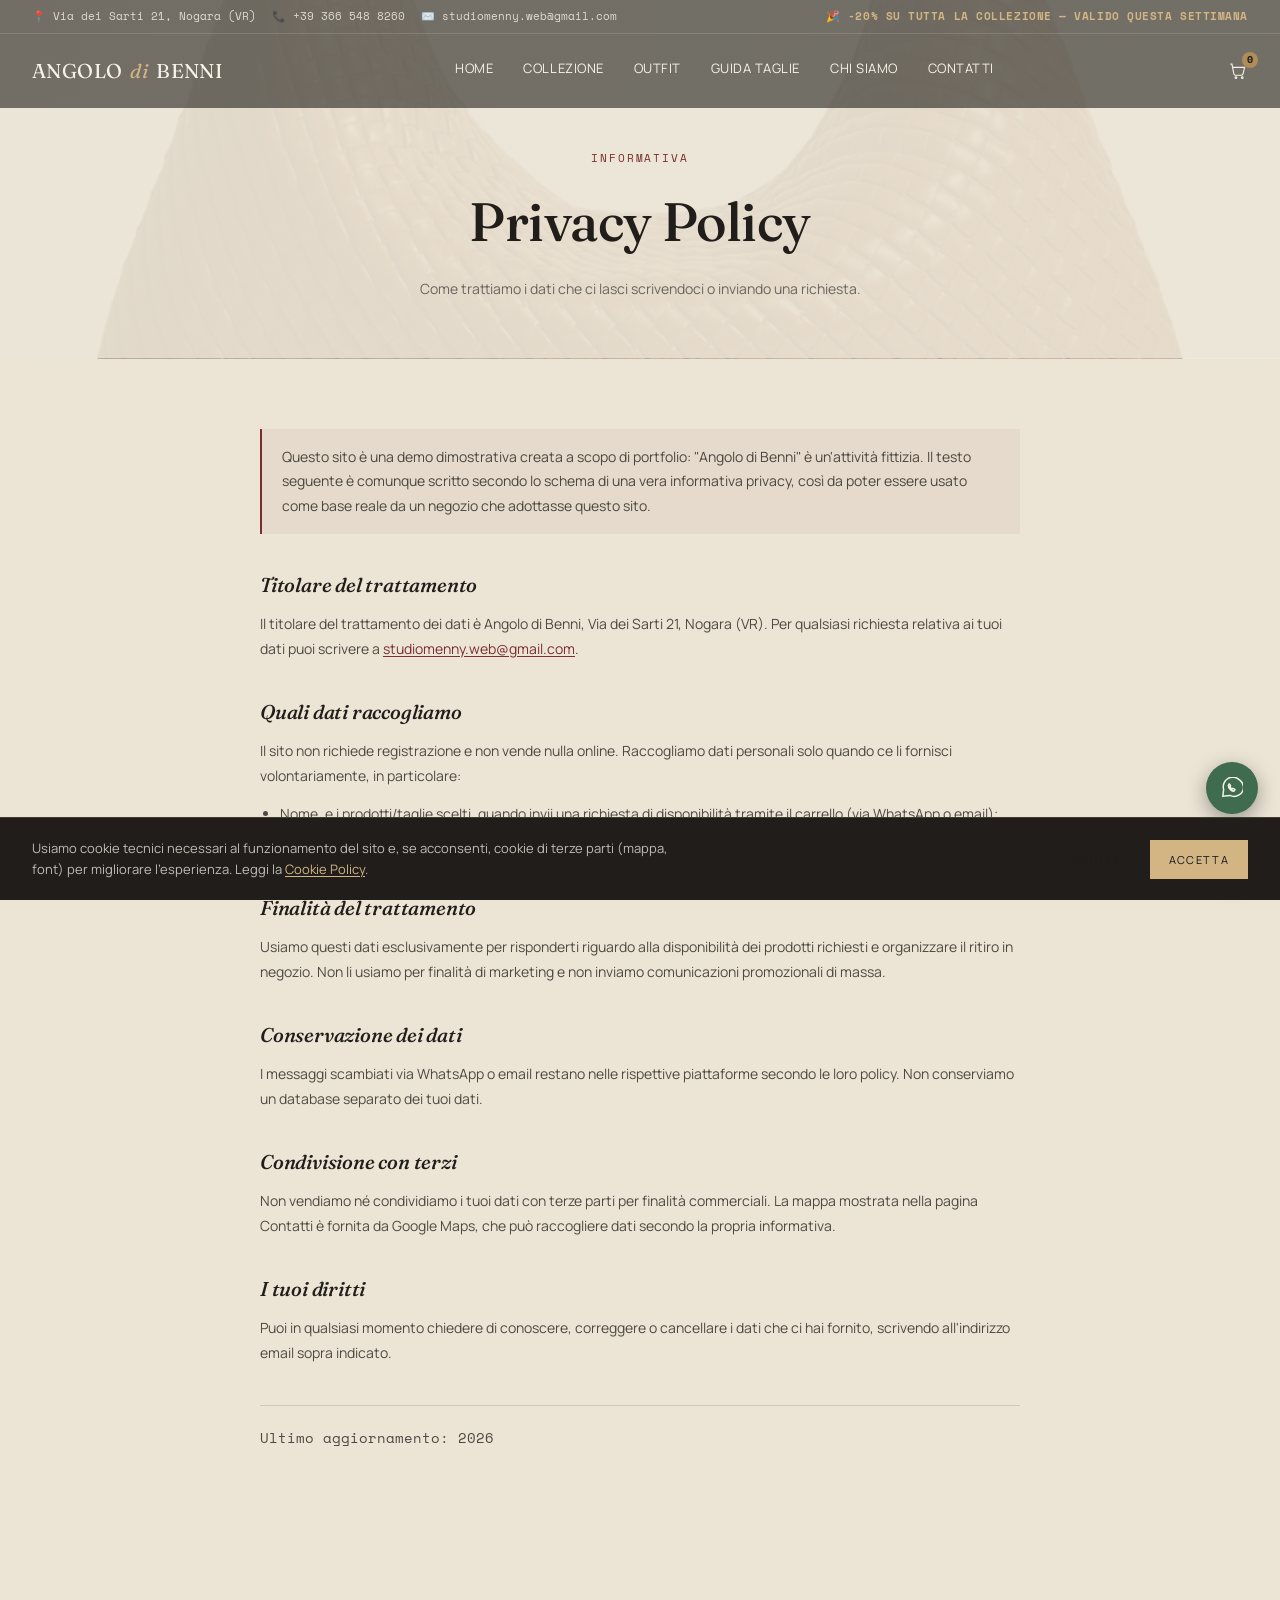
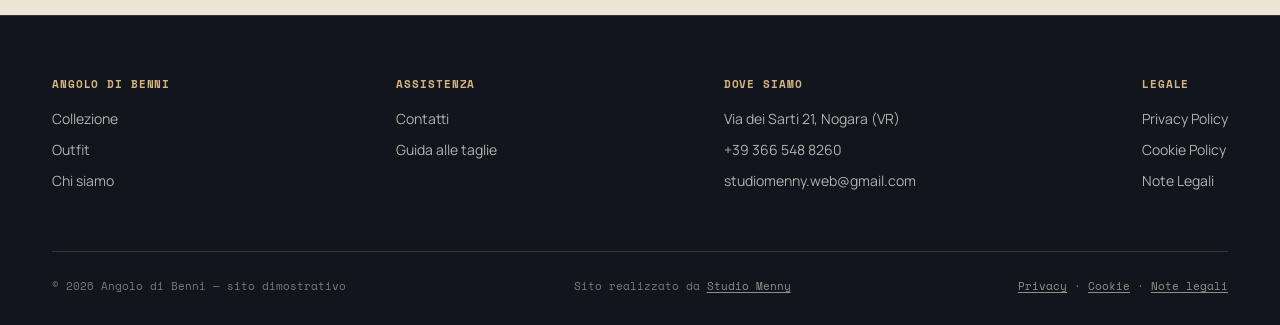
<file: privacy.html>
<!DOCTYPE html>
<html lang="it">
<head>
<meta charset="UTF-8">
<meta name="viewport" content="width=device-width, initial-scale=1.0">
<title>Privacy Policy — Angolo di Benni</title>
<meta name="description" content="Informativa sulla privacy di Angolo di Benni: quali dati raccogliamo, come li usiamo e i tuoi diritti.">
<link rel="icon" type="image/svg+xml" href="data:image/svg+xml,%3Csvg xmlns='http://www.w3.org/2000/svg' viewBox='0 0 100 100'%3E%3Ccircle cx='50' cy='50' r='50' fill='%2312151c'/%3E%3Ctext x='50' y='69' font-family='Georgia, serif' font-size='60' font-style='italic' fill='%23d3b483' text-anchor='middle'%3EB%3C/text%3E%3C/svg%3E">
<meta property="og:type" content="website">
<meta property="og:site_name" content="Angolo di Benni">
<meta property="og:title" content="Privacy Policy — Angolo di Benni">
<meta property="og:description" content="Informativa sulla privacy di Angolo di Benni: quali dati raccogliamo, come li usiamo e i tuoi diritti.">
<meta property="og:image" content="https://studiomenny.github.io/ANGOLO-DI-BENNI/images/vestito_bordeaux_.jpg">
<meta property="og:url" content="https://studiomenny.github.io/ANGOLO-DI-BENNI/privacy.html">
<meta name="twitter:card" content="summary_large_image">
<meta name="twitter:title" content="Privacy Policy — Angolo di Benni">
<meta name="twitter:description" content="Informativa sulla privacy di Angolo di Benni: quali dati raccogliamo, come li usiamo e i tuoi diritti.">
<meta name="twitter:image" content="https://studiomenny.github.io/ANGOLO-DI-BENNI/images/vestito_bordeaux_.jpg">
<link rel="preconnect" href="https://fonts.googleapis.com">
<link href="https://fonts.googleapis.com/css2?family=Fraunces:ital,opsz,wght@0,9..144,300;0,9..144,500;0,9..144,600;1,9..144,400&family=Manrope:wght@400;500;600;700&family=Space+Mono:wght@400;700&display=swap" rel="stylesheet">
<link rel="stylesheet" href="style.css">
</head>
<body>
<header id="siteHeader">
  <div class="topbar">
    <div class="topbar-contacts">
      <span>📍 Via dei Sarti 21, Nogara (VR)</span>
      <a href="tel:+393665488260">📞 +39 366 548 8260</a>
      <a href="mailto:studiomenny.web@gmail.com">✉️ studiomenny.web@gmail.com</a>
    </div>
    <div class="topbar-promo" id="topbarPromo"></div>
  </div>
  <div class="header-main">
    <a href="index.html" class="logo">ANGOLO <em>di</em> BENNI</a>
    <nav class="main-nav">
      <a href="index.html">Home</a>
      <a href="collezione.html">Collezione</a>
      <a href="outfit.html">Outfit</a>
      <a href="collezione.html#taglie">Guida taglie</a>
      <a href="chi-siamo.html">Chi Siamo</a>
      <a href="contatti.html">Contatti</a>
    </nav>
    <div class="header-actions">
      <button class="icon-btn" id="cartOpen" aria-label="Apri la tua richiesta">
        <svg viewBox="0 0 24 24"><path d="M3 4h2l2.4 12.4a2 2 0 0 0 2 1.6h7.6a2 2 0 0 0 2-1.6L21 8H6"/><circle cx="10" cy="21" r="1"/><circle cx="18" cy="21" r="1"/></svg>
        <span class="cart-count" id="cartCount">0</span>
      </button>
      <button class="burger" id="burgerBtn" aria-label="Apri menu"><span></span><span></span><span></span></button>
    </div>
  </div>
</header>

<div class="mobile-nav" id="mobileNav">
  <div class="mobile-close" id="mobileClose">&times;</div>
  <a href="index.html">Home</a>
  <a href="collezione.html">Collezione</a>
  <a href="outfit.html">Outfit</a>
  <a href="collezione.html#taglie">Guida taglie</a>
  <a href="chi-siamo.html">Chi Siamo</a>
  <a href="contatti.html">Contatti</a>
</div>

<div class="page-head light ph-contatti">
  <div class="wrap">
    <span class="eyebrow">Informativa</span>
    <h1>Privacy Policy</h1>
    <p>Come trattiamo i dati che ci lasci scrivendoci o inviando una richiesta.</p>
  </div>
</div>

<section class="light legal-page" style="padding-top:0;">
  <div class="wrap legal-content reveal">
    <p class="legal-note">Questo sito è una demo dimostrativa creata a scopo di portfolio: "Angolo di Benni" è un'attività fittizia. Il testo seguente è comunque scritto secondo lo schema di una vera informativa privacy, così da poter essere usato come base reale da un negozio che adottasse questo sito.</p>

    <h2>Titolare del trattamento</h2>
    <p>Il titolare del trattamento dei dati è Angolo di Benni, Via dei Sarti 21, Nogara (VR). Per qualsiasi richiesta relativa ai tuoi dati puoi scrivere a <a href="mailto:studiomenny.web@gmail.com">studiomenny.web@gmail.com</a>.</p>

    <h2>Quali dati raccogliamo</h2>
    <p>Il sito non richiede registrazione e non vende nulla online. Raccogliamo dati personali solo quando ce li fornisci volontariamente, in particolare:</p>
    <ul>
      <li>Nome, e i prodotti/taglie scelti, quando invii una richiesta di disponibilità tramite il carrello (via WhatsApp o email);</li>
      <li>Eventuali dati che ci scrivi contattandoci via WhatsApp, telefono o email.</li>
    </ul>

    <h2>Finalità del trattamento</h2>
    <p>Usiamo questi dati esclusivamente per risponderti riguardo alla disponibilità dei prodotti richiesti e organizzare il ritiro in negozio. Non li usiamo per finalità di marketing e non inviamo comunicazioni promozionali di massa.</p>

    <h2>Conservazione dei dati</h2>
    <p>I messaggi scambiati via WhatsApp o email restano nelle rispettive piattaforme secondo le loro policy. Non conserviamo un database separato dei tuoi dati.</p>

    <h2>Condivisione con terzi</h2>
    <p>Non vendiamo né condividiamo i tuoi dati con terze parti per finalità commerciali. La mappa mostrata nella pagina Contatti è fornita da Google Maps, che può raccogliere dati secondo la propria informativa.</p>

    <h2>I tuoi diritti</h2>
    <p>Puoi in qualsiasi momento chiedere di conoscere, correggere o cancellare i dati che ci hai fornito, scrivendo all'indirizzo email sopra indicato.</p>

    <p class="legal-updated">Ultimo aggiornamento: 2026</p>
  </div>
</section>
<footer>
  <div class="wrap">
    <div class="foot-top">
      <div class="foot-col">
        <h4>Angolo di Benni</h4>
        <a href="collezione.html">Collezione</a>
        <a href="outfit.html">Outfit</a>
        <a href="chi-siamo.html">Chi siamo</a>
      </div>
      <div class="foot-col">
        <h4>Assistenza</h4>
        <a href="contatti.html">Contatti</a>
        <a href="collezione.html#taglie">Guida alle taglie</a>
      </div>
      <div class="foot-col">
        <h4>Dove siamo</h4>
        <span>Via dei Sarti 21, Nogara (VR)</span>
        <span>+39 366 548 8260</span>
        <span>studiomenny.web@gmail.com</span>
      </div>
      <div class="foot-col">
        <h4>Legale</h4>
        <a href="privacy.html">Privacy Policy</a>
        <a href="cookie.html">Cookie Policy</a>
        <a href="note-legali.html">Note Legali</a>
      </div>
    </div>
    <div class="foot-bottom">
      <span>&copy; 2026 Angolo di Benni — sito dimostrativo</span>
      <span class="made-by">Sito realizzato da <a href="https://www.studiomenny.it/" target="_blank" rel="noopener">Studio Menny</a></span>
      <span class="foot-legal-links"><a href="privacy.html">Privacy</a> &middot; <a href="cookie.html">Cookie</a> &middot; <a href="note-legali.html">Note legali</a></span>
    </div>
  </div>
</footer>
<div class="float-contact">
  <button class="float-btn top-btn" id="backToTop" aria-label="Torna su">
    <span class="float-tip">Torna su</span>
    <svg viewBox="0 0 24 24"><path d="M12 19V5"/><path d="M5 12l7-7 7 7"/></svg>
  </button>
  <a class="float-btn wa" id="waFloat" href="#" target="_blank" rel="noopener" aria-label="WhatsApp">
    <span class="float-tip">Scrivici su WhatsApp</span>
    <svg viewBox="0 0 24 24"><path d="M20.5 3.5a10.4 10.4 0 0 0-17.6 10L2 21l7.7-.9a10.4 10.4 0 0 0 15-9.3 10.3 10.3 0 0 0-4.2-7.3z"/><path d="M8 9.5c.3 3 3 5.7 6 6l1.2-1.5c.2-.2.1-.5-.1-.6l-2-1c-.2-.1-.4 0-.5.2l-.4.6c-1.1-.6-2-1.5-2.6-2.6l.6-.4c.2-.1.3-.3.2-.5l-1-2c-.1-.2-.4-.3-.6-.1z"/></svg>
  </a>
  <a class="float-btn call" href="tel:+393665488260" aria-label="Chiama">
    <span class="float-tip">Chiama il negozio</span>
    <svg viewBox="0 0 24 24"><path d="M22 16.9v3a2 2 0 0 1-2.2 2 19.8 19.8 0 0 1-8.6-3 19.5 19.5 0 0 1-6-6 19.8 19.8 0 0 1-3-8.7A2 2 0 0 1 4.1 2h3a2 2 0 0 1 2 1.7c.1 1 .3 2 .6 2.9a2 2 0 0 1-.5 2.1L8 9.9a16 16 0 0 0 6 6l1.2-1.2a2 2 0 0 1 2.1-.5c.9.3 1.9.5 2.9.6a2 2 0 0 1 1.8 2.1z"/></svg>
  </a>
</div>
<div class="overlay" id="overlay"></div>
<aside class="cart-drawer" id="cartDrawer">
  <div class="cart-head">
    <h3>La tua richiesta</h3>
    <button id="cartClose" style="font-family:var(--display); font-size:24px;">&times;</button>
  </div>
  <div class="cart-note">
    Qui non si compra online: raccogli i pezzi che ti interessano con la taglia, poi invia la richiesta via email o WhatsApp. Ti risponderemo dicendoti se sono disponibili e quando puoi passare in negozio per vederli, provarli e pagarli.
  </div>
  <div class="cart-items" id="cartItems"><p class="cart-empty">Non hai ancora scelto nessun pezzo.</p></div>
  <div class="field" style="margin-top:20px;"><label>Il tuo nome</label><input type="text" id="rName"></div>
  <div class="send-row">
    <a class="btn btn-wa" id="sendWa" href="#">Invia richiesta su WhatsApp</a>
    <a class="btn btn-ghost-dark" id="sendMail" href="#">Invia richiesta via email</a>
  </div>
</aside>
<div class="toast" id="toast"></div>
<div class="cookie-banner" id="cookieBanner">
  <div class="cookie-text">
    Usiamo cookie tecnici necessari al funzionamento del sito e, se acconsenti, cookie di terze parti (mappa, font) per migliorare l'esperienza. Leggi la <a href="cookie.html">Cookie Policy</a>.
  </div>
  <div class="cookie-actions">
    <button class="btn btn-ghost-dark btn-sm" id="cookieDecline">Rifiuta</button>
    <button class="btn btn-solid btn-sm" id="cookieAccept">Accetta</button>
  </div>
</div>
<script src="script.js"></script>
</body>
</html>
</file>
<file: style.css>
:root{
    --ink:#12151c;
    --bone:#ece5d6;
    --ivory:#f6f2e8;
    --charcoal:#211d1a;
    --brass:#b08d57;
    --brass-light:#d3b483;
    --wine:#7a2e2e;
    --whatsapp:#3f6b4f;
    --line: rgba(246,242,232,0.14);
    --line-dark: rgba(33,29,26,0.14);
    --display: 'Fraunces', serif;
    --body: 'Manrope', sans-serif;
    --mono: 'Space Mono', monospace;
    --ease: cubic-bezier(.22,.61,.36,1);
  }
  *{box-sizing:border-box; margin:0; padding:0;}
  html{scroll-behavior:smooth;}
  body{background:var(--ink); color:var(--ivory); font-family:var(--body); line-height:1.5; overflow-x:hidden;}
  a{color:inherit; text-decoration:none;}
  img,svg{display:block; max-width:100%;}
  button{font-family:inherit; cursor:pointer; border:none; background:none; color:inherit;}
  input, textarea, select{font-family:inherit;}
  ::selection{background:var(--brass); color:var(--ink);}

  .wrap{max-width:1240px; margin:0 auto; padding:0 32px;}
  @media (max-width:640px){ .wrap{padding:0 20px;} }

  .eyebrow{font-family:var(--mono); font-size:11px; letter-spacing:.18em; text-transform:uppercase; color:var(--brass-light);}
  h1,h2,h3{font-family:var(--display); font-weight:500; letter-spacing:-0.01em;}

  /* ---------- HEADER ---------- */
  header{
    position:fixed; top:0; left:0; right:0; z-index:100;
    display:block;
    transition:background .4s var(--ease), border-color .4s var(--ease);
    border-bottom:1px solid transparent;
  }
  header.scrolled{ background:rgba(18,21,28,0.92); backdrop-filter:blur(10px); border-bottom:1px solid var(--line); }
  .topbar{
    display:flex; align-items:center; justify-content:space-between; gap:14px; flex-wrap:wrap;
    padding:8px 32px; font-family:var(--mono); font-size:11px; color:rgba(246,242,232,.82);
    background:rgba(15,13,10,.55); border-bottom:1px solid var(--line);
    max-height:240px; overflow:hidden; opacity:1;
    transition:max-height .4s var(--ease), opacity .3s var(--ease), padding .4s var(--ease), border-color .4s var(--ease);
  }
  header.scrolled .topbar{ max-height:0; padding-top:0; padding-bottom:0; opacity:0; border-bottom-color:transparent; }
  .topbar-contacts{display:flex; align-items:center; gap:16px; flex-wrap:wrap;}
  .topbar-contacts a{display:inline-flex; align-items:center; gap:5px; white-space:nowrap;}
  .topbar-contacts a:hover{color:var(--brass-light);}
  .topbar-promo{font-weight:700; letter-spacing:.05em; text-transform:uppercase; color:var(--brass-light);}
  @media (max-width:760px){
    .topbar{ font-size:10px; padding:8px 16px; gap:6px; flex-direction:column; align-items:center; text-align:center; max-height:240px; }
    .topbar-contacts{ flex-direction:column; gap:4px; }
    .topbar-contacts span{ white-space:normal; }
    .topbar-promo{ white-space:normal; }
  }
  .header-main{
    display:flex; align-items:center; justify-content:space-between;
    padding:22px 32px;
    background:rgba(15,13,10,.55);
    transition:padding .4s var(--ease), background .4s var(--ease);
  }
  header.scrolled .header-main{ padding:12px 32px; background:rgba(18,21,28,0.92); }
  .logo{ font-family:var(--display); font-size:20px; letter-spacing:.02em; display:flex; align-items:baseline; gap:8px; }
  .logo em{font-style:italic; color:var(--brass-light);}
  nav.main-nav{display:flex; gap:30px;}
  nav.main-nav a{ font-size:13px; letter-spacing:.04em; text-transform:uppercase; position:relative; padding-bottom:4px; }
  nav.main-nav a::after{ content:''; position:absolute; left:0; bottom:0; width:0; height:1px; background:var(--brass-light); transition:width .3s var(--ease); }
  nav.main-nav a:hover::after{width:100%;}
  .header-actions{display:flex; align-items:center; gap:22px;}
  .icon-btn{position:relative; width:22px; height:22px; display:flex; align-items:center; justify-content:center;}
  .icon-btn svg{width:19px; height:19px; stroke:var(--ivory); fill:none; stroke-width:1.4;}
  .cart-count{ position:absolute; top:-8px; right:-10px; background:var(--brass); color:var(--ink); font-family:var(--mono); font-size:10px; font-weight:700; width:16px; height:16px; border-radius:50%; display:flex; align-items:center; justify-content:center; }
  .burger{display:none; flex-direction:column; gap:5px; width:24px;}
  .burger span{height:1px; background:var(--ivory); width:100%;}
  @media (max-width:900px){ nav.main-nav{display:none;} .burger{display:flex;} }

  .mobile-nav{ position:fixed; inset:0; background:var(--ink); z-index:150; display:flex; flex-direction:column; justify-content:center; align-items:center; gap:26px; transform:translateY(-100%); transition:transform .5s var(--ease); }
  .mobile-nav.open{transform:translateY(0);}
  .mobile-nav a{font-family:var(--display); font-size:26px;}
  .mobile-close{position:absolute; top:26px; right:32px; font-size:28px; font-family:var(--display);}

  /* ---------- HERO ---------- */
  .hero{min-height:100vh; display:flex; align-items:stretch;}
  .hero-text{flex:1; display:flex; flex-direction:column; justify-content:center; padding:185px 60px 80px 32px; max-width:640px;}
  .hero-text h1{font-size:clamp(42px,6.2vw,84px); line-height:.98; margin:18px 0 26px;}
  .hero-text h1 .it{font-style:italic; color:var(--brass-light);}
  .hero-text p{font-size:16px; color:rgba(246,242,232,.7); max-width:440px; margin-bottom:34px;}
  .btn{ display:inline-flex; align-items:center; justify-content:center; gap:10px; font-size:12px; letter-spacing:.12em; text-transform:uppercase; padding:15px 28px; border:1px solid var(--brass-light); transition:background .35s var(--ease), color .35s var(--ease); }
  .btn:hover{background:var(--brass-light); color:var(--ink);}
  .btn-solid{background:var(--brass-light); color:var(--ink); border-color:var(--brass-light);}
  .btn-solid:hover{background:transparent; color:var(--ivory);}
  .btn-ghost-dark{border-color:var(--charcoal); color:var(--charcoal);}
  .btn-ghost-dark:hover{background:var(--charcoal); color:var(--ivory);}
  .btn-wa{background:var(--whatsapp); border-color:var(--whatsapp); color:var(--ivory);}
  .btn-wa:hover{opacity:.85; background:var(--whatsapp); color:var(--ivory);}
  .btn-sm{padding:11px 18px; font-size:11px;}

  .hero-visual{ flex:1; position:relative; overflow:hidden; background:#171310; display:flex; align-items:flex-end; }
  .hero-visual img{ position:absolute; inset:0; width:100%; height:100%; object-fit:cover; object-position:top center; }
  .hero-visual::before{ content:''; position:absolute; inset:0; z-index:1; background:linear-gradient(0deg, rgba(15,13,10,.85) 0%, rgba(15,13,10,.15) 45%, rgba(15,13,10,.35) 100%); }
  .hero-tag{ position:relative; z-index:2; margin:36px; padding:14px 18px; background:rgba(18,21,28,.55); backdrop-filter:blur(6px); border:1px solid var(--line); font-family:var(--mono); font-size:11px; max-width:230px; }
  .hero-tag b{display:block; font-family:var(--display); font-size:16px; font-weight:500; margin-bottom:4px; font-style:italic;}
  @media (max-width:860px){ .hero{flex-direction:column;} .hero-text{padding:190px 24px 50px; max-width:none;} .hero-visual{min-height:340px;} }

  /* ---------- SWATCH RAIL ---------- */
  .rail{border-top:1px solid var(--line); border-bottom:1px solid var(--line); overflow:hidden; padding:22px 0; background:#0f1218;}
  .promo-banner{
    background:var(--wine); color:var(--ivory); text-align:center;
    padding:16px 20px; font-family:var(--mono); font-size:13px; letter-spacing:.06em; text-transform:uppercase;
  }
  .promo-banner b{font-weight:700;}
  @media (max-width:640px){ .promo-banner{font-size:11px; padding:13px 16px;} }
  .rail-track{display:flex; width:max-content; animation:scroll-rail 34s linear infinite;}
  .rail:hover .rail-track{animation-play-state:paused;}
  @keyframes scroll-rail{ from{transform:translateX(0);} to{transform:translateX(-50%);} }
  .swatch{ display:flex; align-items:center; gap:12px; padding:0 34px; border-right:1px solid var(--line); font-family:var(--mono); font-size:11px; letter-spacing:.06em; white-space:nowrap; color:rgba(246,242,232,.65); }
  .swatch-dot{width:12px; height:12px; border-radius:50%; flex:none; border:1px solid rgba(246,242,232,.25);}

  /* ---------- SECTION generic ---------- */
  section{padding:110px 0;}

  /* ---------- SCROLL REVEAL (sicuro: mai su intere sezioni o sull'header) ---------- */
  .reveal{opacity:0; transform:translateY(20px); transition:opacity .7s var(--ease), transform .7s var(--ease);}
  .reveal.in{opacity:1; transform:translateY(0);}
  @media (prefers-reduced-motion: reduce){ .reveal{opacity:1; transform:none; transition:none;} }
  .section-head{display:flex; justify-content:space-between; align-items:flex-end; margin-bottom:40px; gap:24px; flex-wrap:wrap;}
  .section-head h2{font-size:clamp(30px,4vw,46px);}
  .section-sub{max-width:460px; font-size:14px; color:rgba(246,242,232,.6); margin-top:-24px; margin-bottom:44px;}
  .light{background:var(--bone); color:var(--charcoal);}
  .light .eyebrow{color:var(--wine);}
  .light .section-sub{color:rgba(33,29,26,.62);}

  /* ---------- FILTERS ---------- */
  .filter-block{margin-bottom:8px;}
  .filter-label{font-family:var(--mono); font-size:10px; letter-spacing:.1em; text-transform:uppercase; color:var(--wine); margin-bottom:10px; display:block;}
  .filters{display:flex; gap:10px; flex-wrap:wrap; margin-bottom:22px;}
  .filter-btn{ font-family:var(--mono); font-size:11px; letter-spacing:.06em; text-transform:uppercase; padding:9px 16px; border:1px solid var(--line-dark); color:var(--charcoal); transition:all .3s var(--ease); }
  .filter-btn.active, .filter-btn:hover{background:var(--charcoal); color:var(--bone); border-color:var(--charcoal);}
  .color-filters{display:flex; gap:12px; flex-wrap:wrap; align-items:center; margin-bottom:30px;}
  .color-dot{ width:26px; height:26px; border-radius:50%; border:2px solid transparent; cursor:pointer; position:relative; transition:border-color .25s var(--ease); }
  .color-dot.active, .color-dot:hover{border-color:var(--wine);}
  .color-dot[data-color="tutti"]{ background:conic-gradient(from 0deg, #7a2e2e, #b08d57, #1c2b45, #12151c, #f6f2e8, #7a2e2e); }

  /* ---------- CATEGORY ACCORDION ---------- */
  .cat-accordion{display:flex; flex-direction:column; gap:2px; background:var(--line-dark);}
  .cat-tile{background:var(--ivory);}
  .cat-head{
    display:flex; align-items:center; gap:20px; padding:18px 22px; cursor:pointer;
    transition:background .25s var(--ease);
  }
  .cat-head:hover{background:rgba(122,46,46,.05);}
  .cat-cover{width:64px; height:80px; object-fit:cover; background:#fff; flex:none;}
  .cat-head-text{flex:1; display:flex; align-items:baseline; gap:14px; flex-wrap:wrap;}
  .cat-name{font-family:var(--display); font-size:22px; font-style:italic;}
  .cat-count{font-family:var(--mono); font-size:11px; color:rgba(33,29,26,.55); letter-spacing:.04em;}
  .cat-chevron{ font-family:var(--display); font-size:26px; color:var(--wine); transition:transform .35s var(--ease); flex:none; line-height:1; }
  .cat-tile.open .cat-chevron{transform:rotate(45deg);}
  .cat-body{ max-height:0; overflow:hidden; transition:max-height .5s var(--ease); }
  .cat-tile.open .cat-body{max-height:6000px;}
  .cat-body-inner{padding:0 22px 26px;}
  .cat-color-filters{display:flex; gap:10px; flex-wrap:wrap; align-items:center; margin-bottom:18px;}

  /* ---------- PRODUCT GRID ---------- */
  .product-grid{display:grid; grid-template-columns:repeat(4,1fr); gap:2px; background:var(--line-dark);}
  @media (max-width:940px){ .product-grid{grid-template-columns:repeat(2,1fr);} }
  .product-card{ background:var(--ivory); color:var(--charcoal); position:relative; overflow:hidden; cursor:pointer; }
  .product-card[hidden]{display:none;}
  .p-image{aspect-ratio:3/4; position:relative; overflow:hidden; background:#fff;}
  .p-image img{width:100%; height:100%; object-fit:cover; transition:transform .5s var(--ease);}
  .product-card:hover .p-image img{transform:scale(1.05);}
  .p-badge{ position:absolute; top:14px; left:14px; z-index:2; font-family:var(--mono); font-size:10px; letter-spacing:.08em; text-transform:uppercase; background:var(--charcoal); color:var(--ivory); padding:5px 9px; }
  .wish-btn{ position:absolute; top:10px; right:10px; z-index:2; width:32px; height:32px; border-radius:50%; background:rgba(246,242,232,.85); display:flex; align-items:center; justify-content:center; }
  .wish-btn svg{width:14px; height:14px; stroke:var(--wine); fill:none; stroke-width:1.6;}
  .wish-btn.active svg{fill:var(--wine);}
  .p-info{padding:16px 18px 20px;}
  .p-cat{font-family:var(--mono); font-size:10px; letter-spacing:.08em; text-transform:uppercase; color:var(--wine);}
  .p-name{font-family:var(--display); font-size:18px; margin:6px 0 8px; line-height:1.2;}
  .p-row{display:flex; justify-content:space-between; align-items:center;}
  .p-price{font-family:var(--mono); font-size:14px;}
  .price-old{opacity:.5; text-decoration:line-through; font-size:.85em; margin-right:4px;}
  .price-new{color:var(--wine); font-weight:700;}
  .cart-total-row{font-family:var(--mono); font-size:13px; border-top:1px solid var(--line-dark); margin-top:6px; padding-top:12px; display:flex; align-items:center; gap:8px; flex-wrap:wrap;}
  .promo-tag{font-size:10px; letter-spacing:.04em; text-transform:uppercase; background:var(--wine); color:var(--ivory); padding:3px 7px;}
  .p-view{font-family:var(--mono); font-size:10px; letter-spacing:.06em; text-transform:uppercase; text-decoration:underline; text-underline-offset:3px;}

  /* ---------- OUTFIT ---------- */
  .outfit-grid{display:grid; grid-template-columns:repeat(auto-fit,minmax(260px,1fr)); gap:2px; background:var(--line-dark);}
  .outfit-card{background:var(--ivory); color:var(--charcoal); padding:22px;}
  .outfit-imgs{display:grid; grid-template-columns:repeat(3,1fr); gap:4px; margin-bottom:16px;}
  .outfit-imgs img{width:100%; aspect-ratio:1/1; object-fit:cover; background:#fff; cursor:pointer; transition:opacity .25s var(--ease);}
  .outfit-imgs img:hover{opacity:.8;}
  .outfit-name{font-family:var(--display); font-size:20px; font-style:italic; margin-bottom:6px;}
  .outfit-occasion{font-family:var(--mono); font-size:10px; letter-spacing:.08em; text-transform:uppercase; color:var(--wine); margin-bottom:10px;}
  .outfit-items{font-size:13px; color:rgba(33,29,26,.75); line-height:1.7; margin-bottom:14px;}
  .outfit-total{font-family:var(--mono); font-size:13px; border-top:1px solid var(--line-dark); padding-top:12px;}

  /* ---------- SIZE GUIDE ---------- */
  .guide-tabs{display:flex; gap:10px; flex-wrap:wrap; margin-bottom:26px;}
  .guide-table{width:100%; border-collapse:collapse; font-size:13px; display:none;}
  .guide-table.active{display:table;}
  .guide-table th, .guide-table td{ text-align:left; padding:11px 14px; border-bottom:1px solid var(--line-dark); color:var(--ivory); }
  .guide-table th{font-family:var(--mono); font-size:10px; letter-spacing:.06em; text-transform:uppercase; color:var(--brass-light);}
  .guide-note{font-size:12px; color:rgba(246,242,232,.55); margin-top:18px; max-width:520px;}

  /* ---------- STORY ---------- */
  .story{display:grid; grid-template-columns:1fr 1fr; gap:70px; align-items:center;}
  @media (max-width:840px){ .story{grid-template-columns:1fr;} }
  .story p{color:rgba(33,29,26,.72); margin-bottom:18px; max-width:460px;}
  .values{display:grid; grid-template-columns:repeat(2,1fr); gap:26px; margin-top:34px;}
  .value b{font-family:var(--display); font-style:italic; display:block; margin-bottom:6px; font-size:18px; color:var(--charcoal);}
  .value span{font-size:13px; color:rgba(33,29,26,.6);}
  .story-visual{aspect-ratio:4/5; position:relative; overflow:hidden; background:#171310;}
  .story-visual img{width:100%; height:100%; object-fit:cover;}
  .story-visual::before{content:''; position:absolute; inset:18px; border:1px solid rgba(246,242,232,.35); pointer-events:none;}

  /* ---------- REVIEWS ---------- */
  /* ---------- OUTFIT BUILDER ---------- */
  .builder-section{padding-bottom:80px;}
  .builder{display:grid; grid-template-columns:340px 1fr; gap:2px; background:var(--line-dark); margin-top:20px;}
  @media (max-width:900px){ .builder{grid-template-columns:1fr;} }

  .builder-board{
    background:
      radial-gradient(circle at 30% 20%, rgba(176,141,87,.06), transparent 55%),
      var(--ivory);
    padding:34px 24px; display:grid; grid-template-columns:1fr 1fr; grid-template-rows:auto auto auto; gap:16px; align-content:start; position:relative;
  }
  .board-slot{ grid-column:1 / span 2; display:flex; flex-direction:column; align-items:center; gap:8px; }
  .board-slot.small{ grid-column:1 / span 2; }
  .slot-label{font-family:var(--mono); font-size:10px; letter-spacing:.08em; text-transform:uppercase; color:var(--wine);}
  .slot-empty{
    width:100%; max-width:180px; aspect-ratio:3/4; border:1.5px dashed var(--line-dark);
    display:flex; align-items:center; justify-content:center; font-family:var(--display); font-size:30px; color:rgba(33,29,26,.25);
    transition:border-color .25s var(--ease);
  }
  .board-slot.small .slot-empty{aspect-ratio:1/1; max-width:110px;}
  .board-slot.filled .slot-empty{border-style:solid; border-color:var(--line-dark); padding:0; overflow:hidden; cursor:pointer; position:relative;}
  .board-slot.filled .slot-empty img{width:100%; height:100%; object-fit:cover;}
  .board-slot.filled .slot-remove{
    position:absolute; top:4px; right:4px; width:22px; height:22px; border-radius:50%;
    background:rgba(18,21,28,.75); color:var(--ivory); display:flex; align-items:center; justify-content:center;
    font-family:var(--display); font-size:14px; line-height:1; cursor:pointer; z-index:2;
  }
  .slot-name{font-family:var(--display); font-style:italic; font-size:12px; text-align:center; color:var(--charcoal); max-width:170px;}
  .slot-price{font-family:var(--mono); font-size:11px; color:var(--wine);}

  .builder-picker{background:var(--ivory); padding:30px 28px; min-width:0;}
  .picker-zone{margin-bottom:24px;}
  .picker-label{display:block; font-family:var(--mono); font-size:11px; letter-spacing:.04em; text-transform:uppercase; color:var(--charcoal); margin-bottom:10px;}
  .picker-label em{font-style:italic; text-transform:none; color:rgba(33,29,26,.5); font-family:var(--body); letter-spacing:0;}
  .picker-strip{display:flex; gap:8px; overflow-x:auto; padding-bottom:6px;}
  .pick-swatch{ flex:none; width:56px; height:70px; border:1.5px solid transparent; cursor:pointer; position:relative; background:#fff; }
  .pick-swatch img{width:100%; height:100%; object-fit:cover; display:block;}
  .pick-swatch.selected{border-color:var(--wine);}
  .pick-swatch.selected::after{content:'✓'; position:absolute; top:2px; right:2px; width:16px; height:16px; background:var(--wine); color:var(--ivory); font-size:10px; display:flex; align-items:center; justify-content:center;}

  .builder-summary{border-top:1px solid var(--line-dark); padding-top:20px; margin-top:10px; display:flex; align-items:center; gap:16px; flex-wrap:wrap;}
  .builder-total{font-family:var(--mono); font-size:14px; color:var(--charcoal); margin-right:auto;}
  .btn-clear{font-family:var(--mono); font-size:11px; letter-spacing:.04em; text-transform:uppercase; color:rgba(33,29,26,.5); text-decoration:underline; text-underline-offset:3px;}

  /* ---------- STATS STRIP ---------- */
  .stats-strip{background:var(--charcoal); border-top:1px solid var(--line); border-bottom:1px solid var(--line); padding:50px 0;}
  .stats-strip .wrap{display:grid; grid-template-columns:repeat(4,1fr); gap:30px; text-align:center;}
  .stat-item{display:flex; flex-direction:column; gap:6px;}
  .stat-num{font-family:var(--display); font-style:italic; font-size:clamp(32px,4vw,44px); color:var(--brass-light);}
  .stat-label{font-family:var(--mono); font-size:11px; letter-spacing:.04em; color:rgba(246,242,232,.6);}
  @media (max-width:760px){ .stats-strip .wrap{grid-template-columns:repeat(2,1fr); gap:26px;} }

  .reviews{position:relative; max-width:720px; margin:0 auto; text-align:center;}
  .review-slide{display:none;}
  .review-slide.active{display:block; animation:fade .5s var(--ease);}
  @keyframes fade{from{opacity:0; transform:translateY(8px);} to{opacity:1; transform:translateY(0);}}
  .stars{color:var(--brass-light); font-size:16px; letter-spacing:3px; margin-bottom:18px;}
  .review-slide blockquote{font-family:var(--display); font-size:clamp(20px,2.6vw,28px); font-style:italic; line-height:1.4; margin-bottom:20px;}
  .review-slide cite{font-family:var(--mono); font-size:11px; letter-spacing:.06em; text-transform:uppercase; color:rgba(246,242,232,.6); font-style:normal;}
  .review-dots{display:flex; justify-content:center; gap:10px; margin-top:34px;}
  .rdot{width:7px; height:7px; border-radius:50%; background:var(--line); transition:background .3s;}
  .rdot.active{background:var(--brass-light);}

  /* ---------- CONTACT ---------- */
  .contact-grid{display:grid; grid-template-columns:1fr 1fr; gap:60px;}
  @media (max-width:840px){ .contact-grid{grid-template-columns:1fr;} }
  .info-row{display:flex; gap:16px; padding:18px 0; border-bottom:1px solid var(--line-dark); align-items:center; flex-wrap:wrap;}
  .info-row b{font-family:var(--display); font-style:italic; min-width:110px; display:block;}
  .contact-cta{display:flex; gap:10px; margin-top:24px; flex-wrap:wrap;}
  .map-frame{width:100%; aspect-ratio:4/3; border:1px solid var(--line-dark); filter:grayscale(.15);}

  /* ---------- FLOATING CONTACT WIDGET ---------- */
  .float-contact{ position:fixed; right:22px; bottom:22px; z-index:250; display:flex; flex-direction:column; gap:12px; align-items:flex-end; }
  .float-btn{ width:52px; height:52px; border-radius:50%; display:flex; align-items:center; justify-content:center; box-shadow:0 6px 20px rgba(0,0,0,.35); position:relative; }
  .float-btn svg{width:22px; height:22px; stroke:var(--ivory); fill:none; stroke-width:1.6;}
  .float-btn.wa{background:var(--whatsapp);}
  .float-btn.call{background:var(--charcoal); border:1px solid var(--brass-light);}
  .float-btn.call svg{stroke:var(--brass-light);}
  .float-btn.top-btn{ background:var(--bone); border:1px solid var(--line-dark); opacity:0; pointer-events:none; transform:translateY(8px); transition:opacity .3s var(--ease), transform .3s var(--ease); }
  .float-btn.top-btn.show{opacity:1; pointer-events:auto; transform:translateY(0);}
  .float-btn.top-btn svg{stroke:var(--charcoal);}
  .float-tip{ position:absolute; right:64px; top:50%; transform:translateY(-50%); background:var(--charcoal); color:var(--ivory); font-family:var(--mono); font-size:11px; padding:7px 12px; white-space:nowrap; opacity:0; pointer-events:none; transition:opacity .25s; }
  .float-btn:hover .float-tip{opacity:1;}

  /* ---------- FOOTER ---------- */
  footer{background:var(--ink); padding:60px 0 30px; border-top:1px solid var(--line);}
  .foot-top{display:flex; justify-content:space-between; flex-wrap:wrap; gap:40px; margin-bottom:50px;}
  .foot-col h4{font-family:var(--mono); font-size:11px; letter-spacing:.08em; text-transform:uppercase; margin-bottom:16px; color:var(--brass-light);}
  .foot-col a, .foot-col span{display:block; font-size:14px; margin-bottom:10px; color:rgba(246,242,232,.7);}
  .foot-bottom{display:flex; justify-content:space-between; padding-top:26px; border-top:1px solid var(--line); font-family:var(--mono); font-size:11px; color:rgba(246,242,232,.45); flex-wrap:wrap; gap:10px;}
  .foot-bottom a{color:rgba(246,242,232,.55); text-decoration:underline; text-underline-offset:2px;}
  .foot-bottom a:hover{color:var(--brass-light);}

  /* ---------- OVERLAY / DRAWER / MODAL ---------- */
  .overlay{ position:fixed; inset:0; background:rgba(10,10,10,.6); z-index:200; opacity:0; pointer-events:none; transition:opacity .35s var(--ease); }
  .overlay.open{opacity:1; pointer-events:auto;}

  .cart-drawer{ position:fixed; top:0; right:0; bottom:0; width:400px; max-width:90vw; background:var(--bone); color:var(--charcoal); z-index:201; transform:translateX(100%); transition:transform .45s var(--ease); display:flex; flex-direction:column; padding:30px 26px; overflow-y:auto; }
  .cart-drawer.open{transform:translateX(0);}
  .cart-head{display:flex; justify-content:space-between; align-items:center; margin-bottom:18px;}
  .cart-head h3{font-family:var(--display); font-size:22px;}
  .cart-items{display:flex; flex-direction:column; gap:14px;}
  .cart-empty{font-size:13px; color:rgba(33,29,26,.55); text-align:center; margin:30px 0;}
  .cart-item{display:flex; justify-content:space-between; align-items:center; border-bottom:1px solid var(--line-dark); padding-bottom:12px; font-size:13px;}
  .cart-item .rm{font-family:var(--mono); font-size:11px; color:var(--wine); cursor:pointer;}
  .cart-note{font-size:12px; color:rgba(33,29,26,.65); line-height:1.6; margin:18px 0; padding:14px; background:rgba(122,46,46,.06); border-left:2px solid var(--wine);}
  .field{margin-bottom:16px;}
  .field label{display:block; font-family:var(--mono); font-size:10px; letter-spacing:.08em; text-transform:uppercase; margin-bottom:8px; color:var(--wine);}
  .field input, .field textarea, .field select{ width:100%; border:none; border-bottom:1px solid var(--line-dark); background:transparent; padding:10px 2px; font-size:14px; outline:none; color:var(--charcoal); }
  .send-row{display:flex; flex-direction:column; gap:10px; margin-top:6px;}

  .modal{ position:fixed; inset:0; z-index:210; display:flex; align-items:center; justify-content:center; opacity:0; pointer-events:none; transition:opacity .35s var(--ease); padding:24px; }
  .modal.open{opacity:1; pointer-events:auto;}
  .modal-inner{ width:100%; max-width:860px; max-height:88vh; overflow-y:auto; background:var(--ivory); color:var(--charcoal); display:grid; grid-template-columns:1fr 1fr; position:relative; }
  @media (max-width:700px){ .modal-inner{grid-template-columns:1fr;} }
  .modal-close{position:absolute; top:14px; right:18px; font-family:var(--display); font-size:26px; color:var(--charcoal); z-index:2;}
  .modal-img{width:100%; height:100%; min-height:320px; object-fit:cover; background:#fff;}
  .modal-body{padding:36px;}
  .modal-body .eyebrow{color:var(--wine);}
  .modal-body h3{font-size:26px; margin:10px 0 6px;}
  .modal-price{font-family:var(--mono); font-size:16px; margin-bottom:18px;}
  .modal-tags{display:flex; gap:8px; margin-bottom:18px; flex-wrap:wrap;}
  .tag{font-family:var(--mono); font-size:10px; letter-spacing:.06em; text-transform:uppercase; border:1px solid var(--line-dark); padding:5px 10px;}
  .modal-desc{font-size:14px; line-height:1.7; margin-bottom:18px; color:rgba(33,29,26,.85);}
  .modal-spec{font-size:13px; margin-bottom:8px; line-height:1.6;}
  .modal-spec b{font-family:var(--mono); font-size:10px; letter-spacing:.06em; text-transform:uppercase; color:var(--wine); display:block; margin-bottom:4px;}
  .size-guide-link{font-size:12px; text-decoration:underline; text-underline-offset:3px; margin:6px 0 20px; display:inline-block;}
  .modal-sizes{display:flex; gap:8px; flex-wrap:wrap; margin-bottom:20px;}
  .size-opt{ font-family:var(--mono); font-size:12px; border:1px solid var(--line-dark); padding:9px 14px; cursor:pointer; transition:all .25s var(--ease); }
  .size-opt.selected{background:var(--charcoal); color:var(--ivory); border-color:var(--charcoal);}

  /* ---------- LEGAL PAGES ---------- */
  .legal-content{max-width:760px; margin:0 auto; padding:70px 0 40px;}
  .legal-note{background:rgba(122,46,46,.06); border-left:2px solid var(--wine); padding:16px 20px; font-size:13px; color:rgba(33,29,26,.8); margin-bottom:40px; line-height:1.6;}
  .legal-content h2{font-size:20px; font-style:italic; margin:36px 0 12px;}
  .legal-content p{font-size:14px; line-height:1.75; color:rgba(33,29,26,.78); margin-bottom:14px;}
  .legal-content ul{margin:0 0 14px 20px;}
  .legal-content li{font-size:14px; line-height:1.75; color:rgba(33,29,26,.78); margin-bottom:6px;}
  .legal-content a{color:var(--wine); text-decoration:underline; text-underline-offset:2px;}
  .legal-table{width:100%; border-collapse:collapse; margin:16px 0 20px; font-size:13px;}
  .legal-table th, .legal-table td{text-align:left; padding:10px 12px; border-bottom:1px solid var(--line-dark);}
  .legal-table th{font-family:var(--mono); font-size:10px; letter-spacing:.05em; text-transform:uppercase; color:var(--wine);}
  .legal-updated{font-family:var(--mono); font-size:11px; color:rgba(33,29,26,.5); margin-top:40px; padding-top:20px; border-top:1px solid var(--line-dark);}

  .toast{ position:fixed; bottom:26px; left:50%; transform:translateX(-50%) translateY(20px); background:var(--charcoal); color:var(--ivory); padding:14px 22px; font-family:var(--mono); font-size:12px; z-index:300; opacity:0; transition:all .35s var(--ease); pointer-events:none; text-align:center; max-width:88vw; }

  /* ---------- COOKIE BANNER ---------- */
  .cookie-banner{
    position:fixed; left:0; right:0; bottom:0; z-index:400;
    background:var(--charcoal); border-top:1px solid var(--line);
    padding:20px 32px; display:flex; align-items:center; justify-content:space-between; gap:24px; flex-wrap:wrap;
    transform:translateY(100%); transition:transform .5s var(--ease);
  }
  .cookie-banner.show{transform:translateY(0);}
  .cookie-text{font-size:13px; color:rgba(246,242,232,.75); max-width:640px; line-height:1.6;}
  .cookie-text a{color:var(--brass-light); text-decoration:underline; text-underline-offset:2px;}
  .cookie-actions{display:flex; gap:10px; flex-wrap:wrap;}
  @media (max-width:640px){ .cookie-banner{padding:18px 20px;} .cookie-text{font-size:12px;} }
  .toast.show{opacity:1; transform:translateX(-50%) translateY(0);}

  /* reveal animation rimossa: causava schermo nero finché l'observer non si attivava */

/* ---------- MULTI-PAGE: nav attiva ---------- */
nav.main-nav a.active{color:var(--brass-light);}
nav.main-nav a.active::after{width:100%;}
.mobile-nav a.active{color:var(--brass-light);}

/* ---------- MULTI-PAGE: intestazione pagina interna ---------- */
.page-head{padding:150px 0 60px; text-align:center; position:relative; background-size:cover; background-position:center;}
.page-head.light{color:var(--charcoal);}
.page-head.light h1{color:var(--charcoal);}
.page-head.light .eyebrow{color:var(--wine);}
.page-head .eyebrow{display:block; margin-bottom:14px; position:relative; z-index:1;}
.page-head h1{font-size:clamp(34px,5vw,54px); position:relative; z-index:1;}
.page-head p{max-width:520px; margin:16px auto 0; font-size:14px; color:rgba(246,242,232,.65); position:relative; z-index:1;}
.page-head.light p{color:rgba(33,29,26,.62);}
.ph-collezione{background-image:linear-gradient(rgba(236,229,214,.94), rgba(236,229,214,.94)), url('images/vestito_leopardato_lungo.jpg');}
.ph-outfit{background-image:linear-gradient(rgba(18,21,28,.90), rgba(18,21,28,.90)), url('images/gonna_raso_verde.jpg');}
.ph-storia{background-image:linear-gradient(rgba(236,229,214,.94), rgba(236,229,214,.94)), url('images/Fashionista.jpg');}
.ph-contatti{background-image:linear-gradient(rgba(236,229,214,.94), rgba(236,229,214,.94)), url('images/borsa_intrecciata_marrone.jpg');}
@media (max-width:760px){ .page-head{padding:170px 0 44px;} }

/* ---------- HOME: fascia rapida info ---------- */
.quick-info{background:var(--charcoal); border-top:1px solid var(--line); border-bottom:1px solid var(--line);}
.quick-info .wrap{display:grid; grid-template-columns:repeat(3,1fr); gap:2px; background:var(--line);}
.quick-info-item{background:var(--charcoal); padding:26px 24px; text-align:center;}
.quick-info-item .eyebrow{display:block; margin-bottom:8px;}
.quick-info-item p{font-size:14px; color:rgba(246,242,232,.85); line-height:1.6;}
@media (max-width:760px){ .quick-info .wrap{grid-template-columns:1fr;} }

/* ---------- HOME: link alle sezioni ---------- */
.section-links{display:grid; grid-template-columns:repeat(3,1fr); gap:2px; background:var(--line-dark);}
.section-link-card{ position:relative; aspect-ratio:3/4; overflow:hidden; display:flex; align-items:flex-end; }
.section-link-card img{position:absolute; inset:0; width:100%; height:100%; object-fit:cover; transition:transform .5s var(--ease);}
.section-link-card:hover img{transform:scale(1.06);}
.section-link-card::before{content:''; position:absolute; inset:0; background:rgba(246,242,232,.62);}
.section-link-inner{position:relative; z-index:1; padding:26px; width:100%;}
.section-link-inner .eyebrow{color:var(--wine);}
.section-link-inner h3{font-family:var(--display); font-style:italic; font-size:26px; color:var(--charcoal); margin:8px 0 12px;}
.section-link-inner span.go{font-family:var(--mono); font-size:11px; letter-spacing:.06em; text-transform:uppercase; color:var(--charcoal); border-bottom:1px solid var(--wine); padding-bottom:2px;}
@media (max-width:860px){ .section-links{grid-template-columns:1fr;} }

/* ---------- CONTATTI: pagina dedicata ---------- */
.contact-hero-grid{display:grid; grid-template-columns:1fr 1fr; gap:2px; background:var(--line-dark);}
@media (max-width:840px){ .contact-hero-grid{grid-template-columns:1fr;} }
.contact-hero-panel{background:var(--ivory); color:var(--charcoal); padding:44px;}
.contact-hero-panel .info-row b{color:var(--charcoal);}
.contact-hero-panel .info-row span{color:var(--charcoal);}
.contact-big-cta{display:flex; flex-direction:column; gap:14px; margin-top:30px;}
.contact-big-cta .btn{justify-content:center; padding:18px 28px; font-size:13px;}

/* =========================================================
   UPGRADE — vetrina hero, stato live, ricerca, il tuo angolo,
   consulente taglia, condivisione, nuovi arrivi
   ========================================================= */
[hidden]{display:none !important;}

/* ---------- HERO: vetrina nitida (le foto non vengono mai ingrandite oltre la loro risoluzione) ---------- */
.hero-stage{
  align-items:center; justify-content:center; min-height:620px; padding:170px 40px 90px;
  background:radial-gradient(ellipse at 55% 40%, #3b2a26 0%, #1b1613 55%, #0f0d0b 100%);
}
.hero-stage::before{display:none;}
.stage-glow{position:absolute; left:50%; top:50%; width:520px; max-width:90%; aspect-ratio:1; transform:translate(-50%,-50%); border-radius:50%;
  background:radial-gradient(circle, rgba(211,180,131,.20), transparent 68%);}
.stage-inner{position:relative; width:clamp(190px, 21vw, 290px);}
.stage-card{
  display:block; position:relative; width:100%; padding:0; background:#fff; cursor:pointer;
  box-shadow:0 24px 50px rgba(0,0,0,.45); border:1px solid rgba(246,242,232,.18);
  --r:0deg; transform:rotate(var(--r)); transition:transform .45s var(--ease), box-shadow .45s var(--ease);
  animation:stageFloat 6s ease-in-out infinite;
}
.stage-card img{position:static; inset:auto; display:block; width:100%; height:auto; aspect-ratio:3/4; object-fit:cover; object-position:top center;}
.stage-main{--r:-1.5deg; z-index:2;}
.stage-main img{aspect-ratio:736/1100;}
.stage-side{position:absolute; width:58%; z-index:1;}
.stage-a{--r:5deg; top:4%; right:-52%; animation-delay:-2s;}
.stage-b{--r:-6deg; bottom:6%; left:-50%; animation-delay:-4s; z-index:3;}
.stage-card:hover{transform:rotate(0deg) translateY(-8px) scale(1.03); box-shadow:0 34px 70px rgba(0,0,0,.55); z-index:4; animation-play-state:paused;}
.stage-price{position:absolute; left:10px; bottom:10px; background:var(--ivory); color:var(--charcoal); padding:5px 9px; font-family:var(--mono); font-size:11px;}
.stage-price .price-new{color:var(--wine);}
@keyframes stageFloat{ 0%,100%{translate:0 0;} 50%{translate:0 -8px;} }
@media (prefers-reduced-motion: reduce){ .stage-card{animation:none;} }
.hero-stage .hero-tag{position:absolute; left:32px; bottom:32px; margin:0; z-index:5;}
@media (max-width:860px){
  .hero-stage{min-height:520px; padding:50px 20px 150px;}
  .stage-inner{width:clamp(160px, 42vw, 220px);}
  .stage-a{right:-46%;} .stage-b{left:-44%;}
  .hero-stage .hero-tag{left:20px; right:20px; bottom:20px; max-width:none;}
}

/* ---------- STATO APERTO / CHIUSO ---------- */
.open-status{display:inline-flex; align-items:center; gap:8px; margin-top:12px; padding:5px 12px; border:1px solid currentColor; border-radius:999px; font-family:var(--mono); font-size:11px; letter-spacing:.03em;}
.open-status:empty{display:none;}
.open-status::before{content:''; width:7px; height:7px; border-radius:50%; background:currentColor;}
.open-status.is-open{color:#8fcf9d;}
.open-status.is-open::before{animation:pulseDot 1.8s ease-in-out infinite;}
.open-status.is-soon{color:var(--brass-light);}
.open-status.is-closed{color:#e0a092;}
.light .open-status.is-open, .contact-hero-panel .open-status.is-open{color:var(--whatsapp);}
.light .open-status.is-soon, .contact-hero-panel .open-status.is-soon{color:#8a6420;}
.light .open-status.is-closed, .contact-hero-panel .open-status.is-closed{color:var(--wine);}
@keyframes pulseDot{0%,100%{opacity:1;} 50%{opacity:.25;}}

/* ---------- HOME: nuovi arrivi ---------- */
.new-arrivals{padding-bottom:90px;}
.see-all{font-family:var(--mono); font-size:11px; letter-spacing:.06em; text-transform:uppercase; color:var(--brass-light); border-bottom:1px solid var(--brass-light); padding-bottom:2px;}
.arrivals-strip{display:flex; gap:2px; overflow-x:auto; scroll-snap-type:x mandatory; padding:0 32px 10px; scrollbar-width:thin;}
.arrivals-strip .product-card{flex:0 0 250px; scroll-snap-align:start;}
@media (max-width:640px){ .arrivals-strip{padding:0 20px 10px;} .arrivals-strip .product-card{flex-basis:200px;} }

/* ---------- COLLEZIONE: ricerca ---------- */
.coll-search{display:flex; align-items:center; gap:12px; background:var(--ivory); border:1px solid var(--line-dark); padding:14px 18px; margin-bottom:22px;}
.coll-search svg{width:18px; height:18px; stroke:var(--wine); fill:none; stroke-width:1.6; flex:none;}
.coll-search input{flex:1; min-width:0; border:none; background:transparent; font-size:15px; color:var(--charcoal); outline:none;}
.coll-search input::placeholder{color:rgba(33,29,26,.45);}
.search-count{font-family:var(--mono); font-size:11px; color:var(--wine); white-space:nowrap;}
.search-results{margin-bottom:30px;}
.search-empty{padding:30px; background:var(--ivory); font-size:14px; color:rgba(33,29,26,.7); text-align:center;}
.search-empty a{color:var(--wine); text-decoration:underline;}

/* ---------- COLLEZIONE: il tuo angolo (preferiti + visti di recente) ---------- */
.my-corner{display:grid; gap:18px; margin-bottom:26px; padding:20px 22px; background:var(--ivory); border:1px solid var(--line-dark);}
.corner-label{display:block; font-family:var(--mono); font-size:11px; letter-spacing:.06em; text-transform:uppercase; color:var(--wine); margin-bottom:10px;}
.corner-strip{display:flex; gap:10px; overflow-x:auto; padding-bottom:4px;}
.corner-item{flex:0 0 96px; display:flex; flex-direction:column; gap:4px; text-align:left; cursor:pointer;}
.corner-item img{width:96px; height:120px; object-fit:cover; background:#fff; border:1px solid var(--line-dark); transition:border-color .25s;}
.corner-item:hover img{border-color:var(--wine);}
.ci-name{font-size:11px; line-height:1.3; color:var(--charcoal);}
.ci-price{font-family:var(--mono); font-size:11px; color:var(--wine);}

/* ---------- MODAL: preferito, consulente taglia, condivisione ---------- */
.modal-top{display:flex; justify-content:space-between; align-items:center; gap:10px; padding-right:28px;}
.modal-wish{width:34px; height:34px; border:1px solid var(--line-dark); border-radius:50%; display:flex; align-items:center; justify-content:center; flex:none;}
.modal-wish svg{width:15px; height:15px; stroke:var(--wine); fill:none; stroke-width:1.6;}
.modal-wish.active svg{fill:var(--wine);}
.size-advisor{margin:0 0 18px; border:1px dashed var(--line-dark);}
.advisor-toggle{width:100%; text-align:left; padding:12px 14px; font-size:13px; color:var(--charcoal);}
.advisor-toggle:hover{background:rgba(122,46,46,.04);}
.advisor-body{display:none; padding:0 14px 14px;}
.size-advisor.open .advisor-body{display:block;}
.advisor-label{display:block; font-family:var(--mono); font-size:10px; letter-spacing:.06em; text-transform:uppercase; color:var(--wine); margin-bottom:8px;}
.advisor-row{display:flex; align-items:center; gap:8px;}
.advisor-row input{width:90px; border:none; border-bottom:1px solid var(--charcoal); background:transparent; padding:8px 2px; font-size:16px; color:var(--charcoal); outline:none;}
.advisor-unit{font-family:var(--mono); font-size:12px; color:rgba(33,29,26,.6); margin-right:auto;}
.advisor-result{margin-top:10px; font-size:13px; line-height:1.5; color:var(--charcoal); min-height:1em;}
.advisor-result b{color:var(--wine);}
.modal-share{display:block; width:100%; margin-top:14px; font-family:var(--mono); font-size:11px; letter-spacing:.04em; text-transform:uppercase; color:var(--whatsapp); text-decoration:underline; text-underline-offset:3px;}
.hero{padding:0;}
.stage-a .stage-price{left:auto; right:10px;}


/* =========================================================
   HOME — HERO "BOUTIQUE" (chiaro, foto ad arco + look della settimana)
   ========================================================= */
body.home header:not(.scrolled) .topbar{background:var(--ink);}
body.home header:not(.scrolled) .header-main{background:var(--ink); border-bottom:1px solid var(--line);}
.hb{display:block; min-height:0; background:var(--ivory); color:var(--charcoal); position:relative; overflow:hidden;}
.hb::before{content:''; position:absolute; right:0; top:0; bottom:0; width:38%; background:var(--bone);}
.hb-grid{position:relative; max-width:1240px; margin:0 auto; padding:170px 32px 90px; display:grid; grid-template-columns:1.05fr 1fr; gap:60px; align-items:center;}
.hb-eyebrow{color:var(--wine);}
.hb-text h1{font-size:clamp(46px,6vw,88px); line-height:.98; margin:20px 0 26px; color:var(--charcoal);}
.hb-text h1 .it{font-style:italic; color:var(--wine);}
.hb-text p{font-size:16px; line-height:1.65; color:rgba(33,29,26,.72); max-width:460px; margin-bottom:34px;}
.hb-cta{display:flex; align-items:center; gap:28px; flex-wrap:wrap;}
.btn-ink{background:var(--charcoal); border-color:var(--charcoal); color:var(--ivory);}
.btn-ink:hover{background:var(--wine); border-color:var(--wine); color:var(--ivory);}
.hb-link{font-family:var(--mono); font-size:11px; letter-spacing:.08em; text-transform:uppercase; color:var(--charcoal); border-bottom:1px solid var(--brass); padding-bottom:3px; transition:color .3s;}
.hb-link:hover{color:var(--wine);}
.hb-steps{list-style:none; counter-reset:hb; display:grid; grid-template-columns:repeat(3,1fr); gap:22px; margin-top:54px; padding-top:26px; border-top:1px solid var(--line-dark); max-width:540px;}
.hb-steps li{counter-increment:hb; font-size:13px; line-height:1.45; color:rgba(33,29,26,.68);}
.hb-steps li::before{content:'0' counter(hb); display:block; font-family:var(--mono); font-size:10px; letter-spacing:.1em; color:var(--brass); margin-bottom:6px;}
.hb-steps b{display:block; font-family:var(--display); font-weight:500; font-size:19px; color:var(--charcoal); margin-bottom:2px;}

.hb-visual{position:relative; justify-self:center; width:min(100%, 430px);}
.hb-arch{position:relative; z-index:1; margin:0; border-radius:999px 999px 0 0; overflow:hidden; aspect-ratio:3/4; background:#d9cbb4; box-shadow:0 30px 60px -30px rgba(33,29,26,.45);}
.hb-arch img{width:100%; height:100%; object-fit:cover; object-position:center 30%; animation:hbZoom 14s var(--ease) both;}
.hb-arch-line{position:absolute; z-index:0; inset:-16px -16px 16px 16px; border:1px solid var(--brass); border-radius:999px 999px 0 0; pointer-events:none;}
.hb-vertical{position:absolute; right:-44px; top:50%; transform:translateY(-50%) rotate(90deg); transform-origin:center; white-space:nowrap; font-family:var(--mono); font-size:10px; letter-spacing:.24em; text-transform:uppercase; color:rgba(33,29,26,.5);}
.hb-look{position:absolute; z-index:2; left:-120px; bottom:-34px; width:310px; background:#fff; border:1px solid var(--line-dark); box-shadow:0 24px 50px -20px rgba(33,29,26,.35); padding:16px 16px 12px;}
.hb-look-head{display:flex; justify-content:space-between; align-items:baseline; padding-bottom:10px; margin-bottom:4px; border-bottom:1px solid var(--line-dark);}
.hb-look-head b{font-family:var(--display); font-weight:500; font-style:italic; font-size:17px;}
.hb-look-head span{font-family:var(--mono); font-size:10px; letter-spacing:.1em; text-transform:uppercase; color:var(--brass);}
.hero .stage-card.hb-row{display:grid; grid-template-columns:48px 1fr auto; gap:12px; align-items:center; width:100%; padding:8px 4px; background:none; border:none; border-bottom:1px solid rgba(33,29,26,.08); box-shadow:none; transform:none; animation:hbIn .7s var(--ease) both; text-align:left; color:var(--charcoal); transition:background .25s;}
.hero .stage-card.hb-row:nth-of-type(2){animation-delay:.12s;} .hero .stage-card.hb-row:nth-of-type(3){animation-delay:.24s;}
.hero .stage-card.hb-row:hover{background:var(--ivory); transform:none; box-shadow:none;}
.hb-row img{width:48px; height:60px; object-fit:cover; object-position:top center; background:#f2f2f2;}
.hb-name{font-size:13.5px; font-weight:600; line-height:1.25;}
.hb-name small{display:block; font-family:var(--mono); font-size:10px; font-weight:400; letter-spacing:.08em; text-transform:uppercase; color:rgba(33,29,26,.5); margin-top:3px;}
.hb-price{font-family:var(--mono); font-size:12px; text-align:right; line-height:1.3;}
.hb-price .price-old{display:block; font-size:10.5px; color:rgba(33,29,26,.45); text-decoration:line-through;}
.hb-price .price-new{color:var(--wine); font-weight:700;}
.hb-look-foot{font-family:var(--mono); font-size:10px; letter-spacing:.04em; color:rgba(33,29,26,.5); padding-top:10px;}
@keyframes hbZoom{from{transform:scale(1.08);} to{transform:scale(1);}}
@keyframes hbIn{from{opacity:0; translate:0 10px;} to{opacity:1; translate:0 0;}}
@media (prefers-reduced-motion: reduce){ .hb-arch img, .hero .stage-card.hb-row{animation:none;} }

@media (max-width:1100px){
  .hb-look{left:-70px; width:290px;}
}
@media (max-width:900px){
  .hb::before{top:auto; height:46%; width:100%;}
  .hb-grid{grid-template-columns:1fr; gap:56px; padding:150px 24px 70px;}
  .hb-visual{width:min(100%, 400px); margin-right:16px;}
  .hb-vertical{display:none;}
  .hb-look{position:relative; left:auto; bottom:auto; width:auto; margin:-70px -8px 0 8px;}
}
@media (max-width:760px){
  .hb-grid{padding-top:205px;}
}
@media (max-width:520px){
  .hb-grid{padding:200px 20px 56px; gap:48px;}
  .hb-cta{gap:20px;}
  .hb-cta .btn{width:100%;}
  .hb-steps{grid-template-columns:1fr; gap:14px; margin-top:40px;}
  .hb-steps li{display:grid; grid-template-columns:28px 1fr; column-gap:8px; align-items:baseline;}
  .hb-steps li::before{grid-row:span 2; margin:0;}
  .hb-arch-line{inset:-10px -10px 10px 10px;}
  .hb-look{margin:-56px 0 0 0;}
}
</file>
